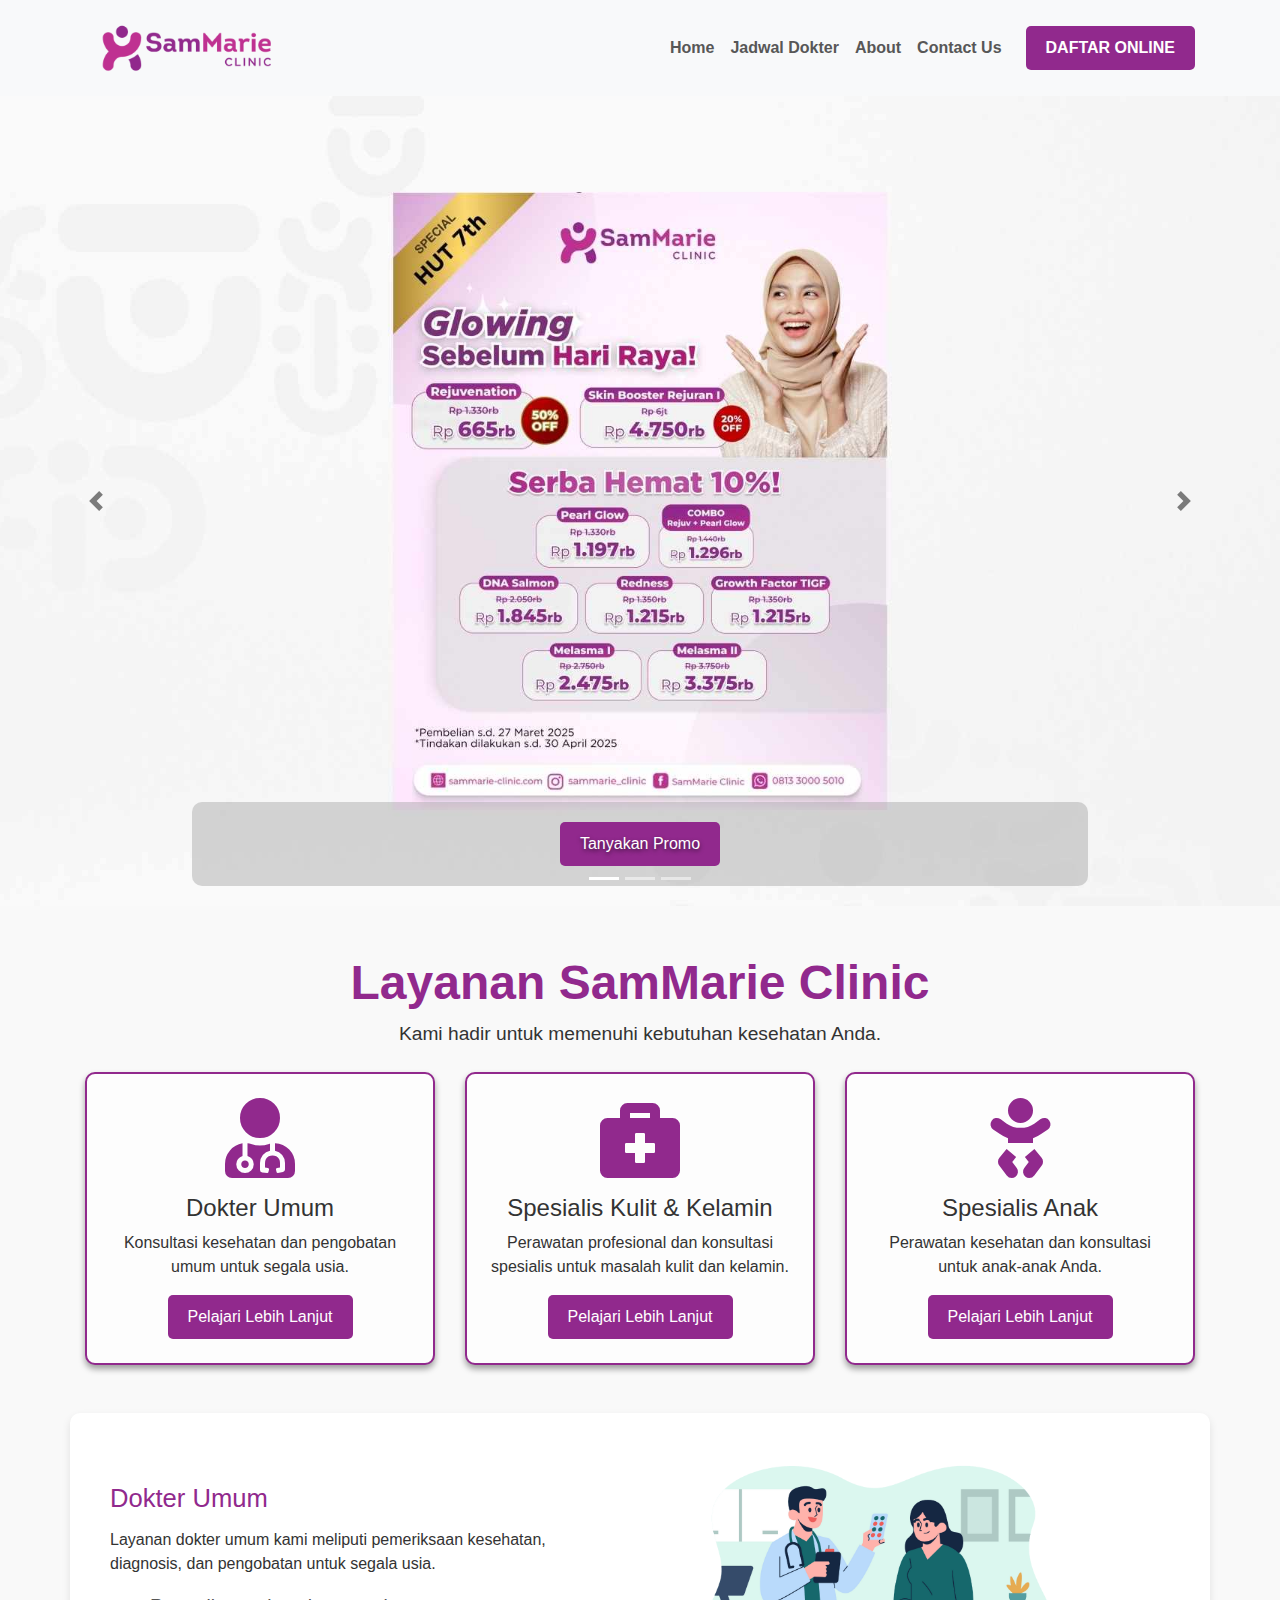
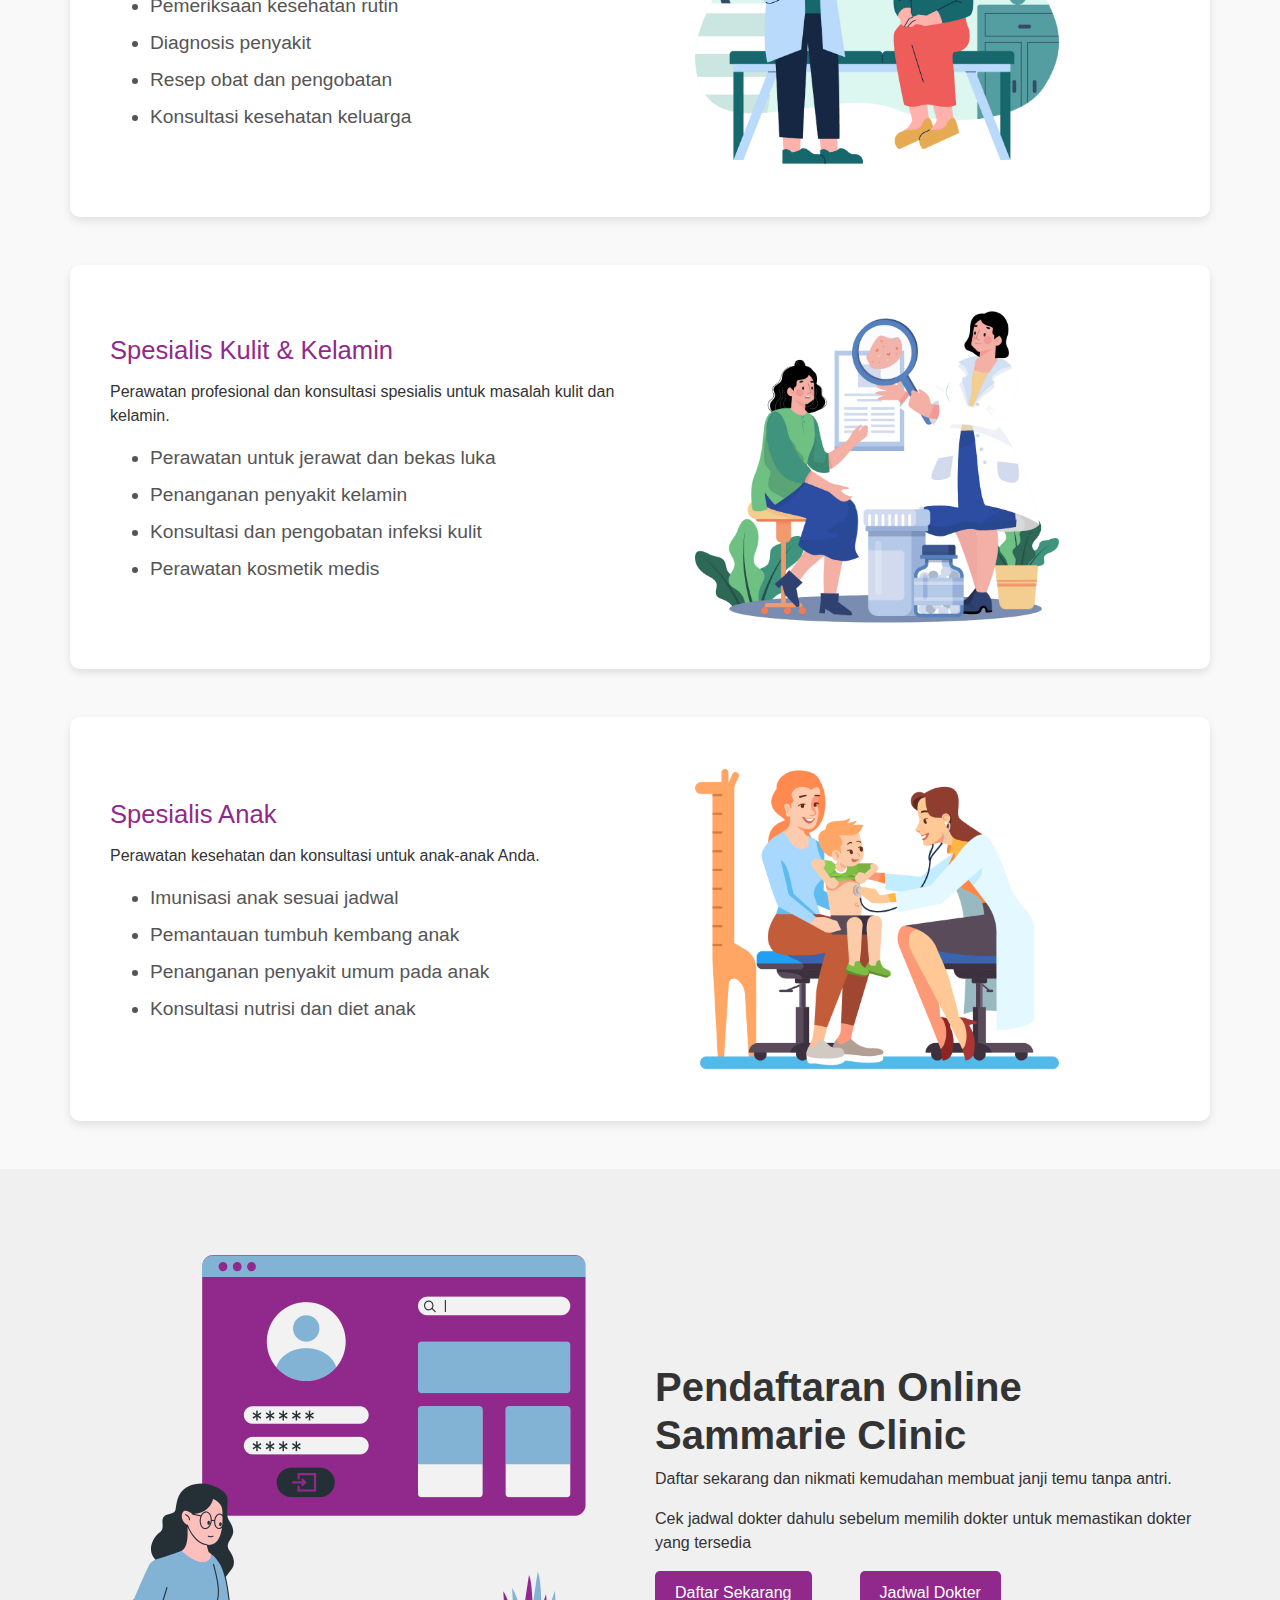
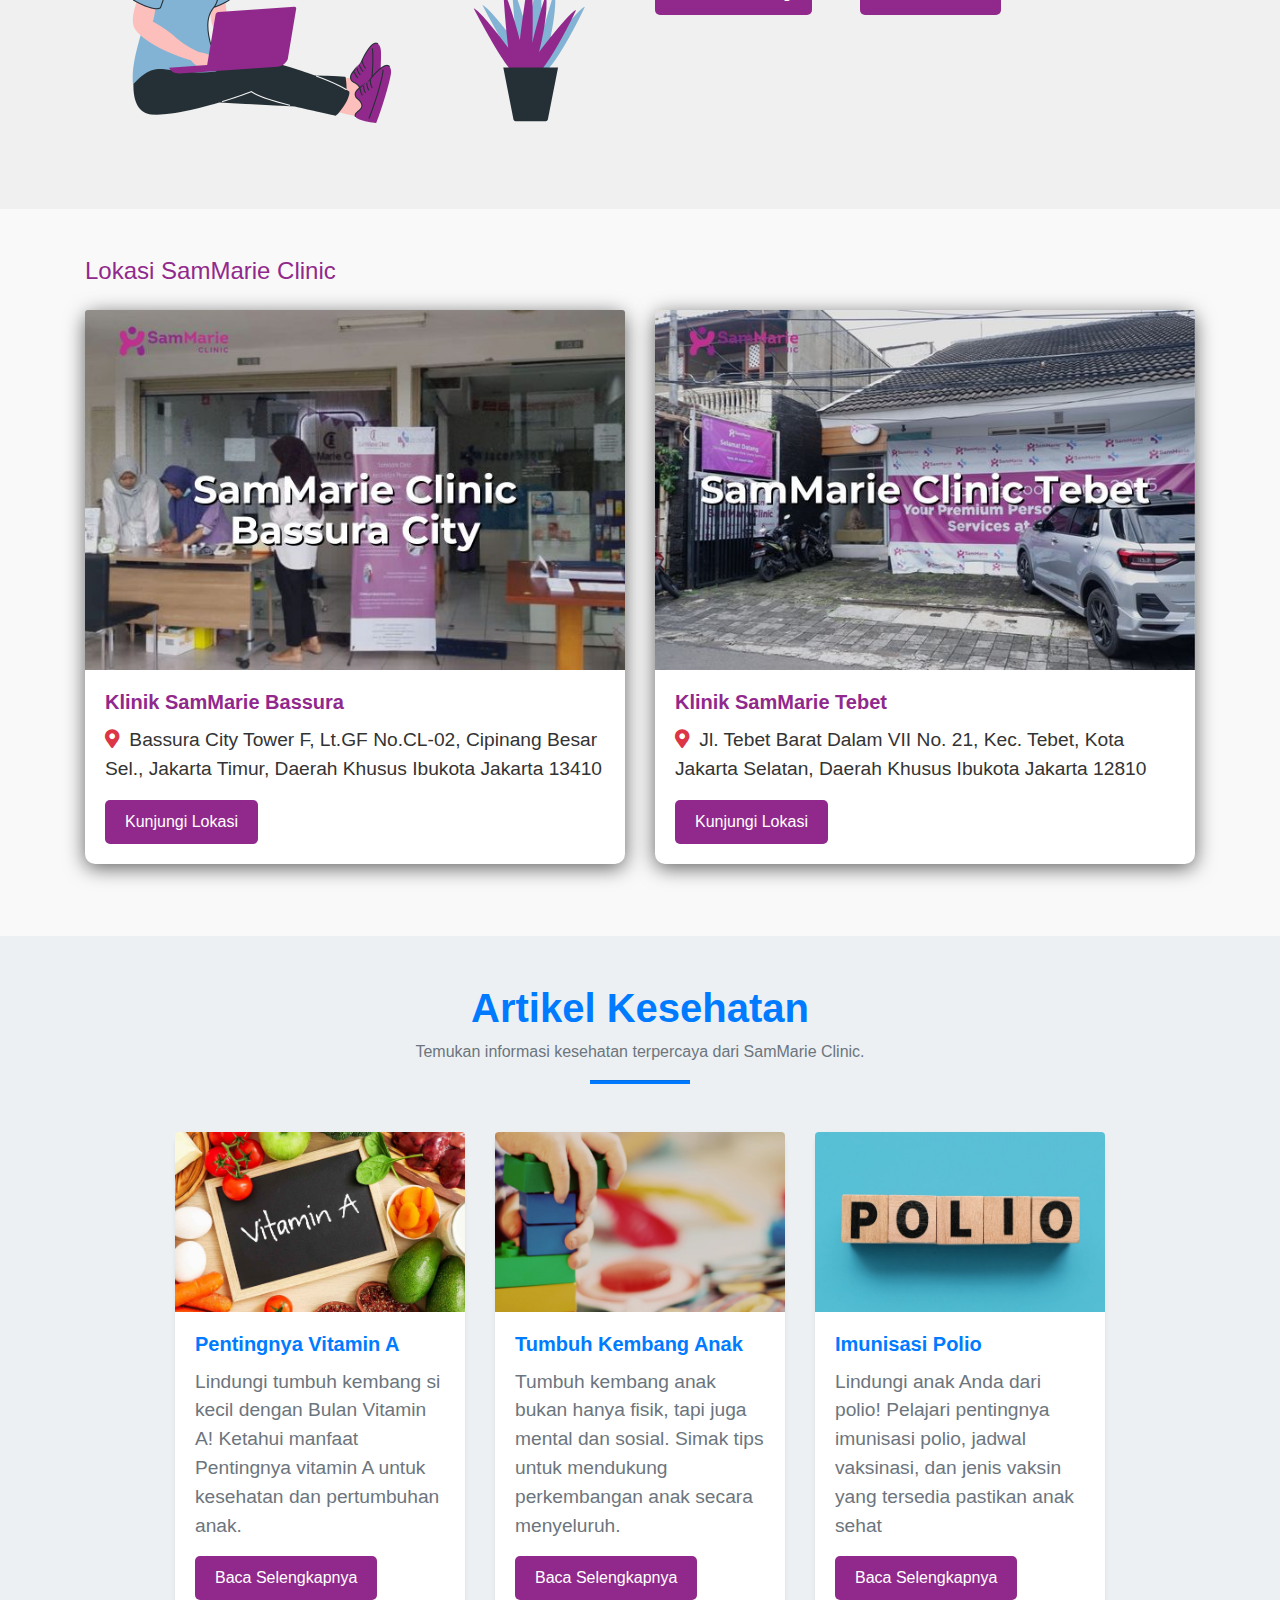
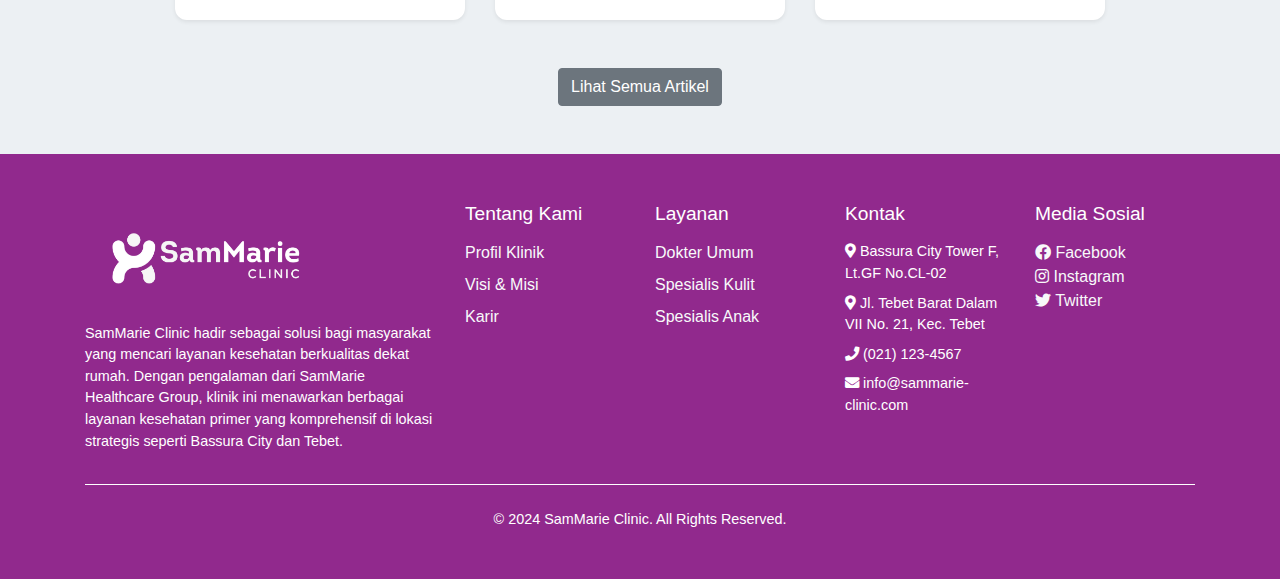
<file: index.html>
<!DOCTYPE html>
<html lang="en">
  <head>
    <meta charset="UTF-8" />
    <meta name="viewport" content="width=device-width, initial-scale=1.0" />
    <title>SamMarie Clinic</title>
    <!-- Favicon -->
    <link rel="icon" href="assets/images/favicon.png" type="image/png" />

    <style>
      html {
        scroll-behavior: smooth;
      }
    </style>

    <!-- Meta Tags untuk SEO -->
    <meta
      name="description"
      content="Klinik kesehatan di Jakarta dengan layanan kesehatan yang lengkap, dokter spesialis,
  dan perawatan profesional. Kesehatan Anda adalah prioritas kami!"
    />

    <!-- Open Graph Meta Tags -->
    <meta property="og:title" content="SamMarie Clinic" />
    <meta
      property="og:description"
      content="Klinik kesehatan di Jakarta dengan layanan kesehatan yang lengkap, dokter spesialis,
  dan perawatan profesional. Kesehatan Anda adalah prioritas kami!"
    />
    <meta property="og:image" content="assets/images/layanan-anak.JPG" />
    <meta property="og:url" content="https://sammarie-clinic.com/" />
    <meta property="og:type" content="website" />

    <!-- Favicon -->
    <link rel="icon" href="assets/images/favicon.png" type="image/x-icon" />

    <!-- Bootstrap CSS -->
    <link href="css/bootstrap.min.css" rel="stylesheet" />

    <!-- Font Awesome CDN -->
    <link
      rel="stylesheet"
      href="https://cdnjs.cloudflare.com/ajax/libs/font-awesome/5.15.4/css/all.min.css"
    />

    <!-- Custom CSS -->
    <link rel="stylesheet" href="css/style.css" />
  </head>

  <body>
    <!-- Scroll Up Button -->
    <a href="#" class="scroll-up" id="scrollUp">
      <i class="fas fa-arrow-up"></i>
    </a>

    <!-- Header Section -->
    <header class="navbar navbar-expand-lg navbar-light bg-light">
      <div class="container">
        <!-- Logo Klinik -->
        <a class="navbar-brand" href="index.html">
          <img
            src="assets/images/smc-logo.png"
            alt="SamMarie Clinic"
            class="logo"
          />
        </a>

        <!--icon untuk CTA daftar online yang muncul ketika di tampilan mobile-->
        <a
          href="#registration-section"
          class="btn-icon-registration d-lg-none"
          aria-label="Pendaftaran Online"
        >
          <i class="fas fa-calendar-check"></i>
        </a>

        <!-- Tombol untuk navigasi responsif -->
        <button
          class="navbar-toggler"
          type="button"
          data-toggle="collapse"
          data-target="#navbarNav"
          aria-controls="navbarNav"
          aria-expanded="false"
          aria-label="Toggle navigation"
        >
          <span class="navbar-toggler-icon"></span>
        </button>

        <!-- Menu Navigasi -->
        <div class="collapse navbar-collapse" id="navbarNav">
          <ul class="navbar-nav ml-auto">
            <li class="nav-item">
              <a class="nav-link menu-hover" href="index.html">Home</a>
            </li>
            <!--<li class="nav-item">
            <a class="nav-link menu-hover" href="#layanan-unggulan">Layanan Unggulan</a>
          </li> /-->
            <li class="nav-item">
              <a class="nav-link menu-hover" href="jd.html">Jadwal Dokter</a>
            </li>
            <li class="nav-item">
              <a class="nav-link menu-hover" href="about.html">About</a>
            </li>
            <li class="nav-item">
              <a class="nav-link menu-hover" href="contact.html">Contact Us</a>
            </li>
          </ul>
          <!-- Tambahkan CTA Button -->
          <a href="#registration-section" class="btn btn-primary btn-cta ml-3">
            Daftar Online
          </a>
          <!--tambahan javascript untuk tampilan berada di tengah ketika di klik daftarn onlinenya-->
          <script>
            document
              .querySelector(".btn-cta")
              .addEventListener("click", function (e) {
                e.preventDefault(); // Mencegah perilaku default link
                const targetSection = document.querySelector(
                  "#registration-section"
                );

                // Scroll ke elemen dengan posisi di tengah layar
                targetSection.scrollIntoView({
                  behavior: "smooth",
                  block: "center", // Pastikan elemen berada di tengah layar
                });
              });
          </script>
        </div>
      </div>
    </header>

    <!-- Slider Section -->
    <section class="hero">
      <div id="heroCarousel" class="carousel slide" data-ride="carousel">
        <ol class="carousel-indicators">
          <li data-target="#heroCarousel" data-slide-to="0" class="active"></li>
          <li data-target="#heroCarousel" data-slide-to="1"></li>
          <li data-target="#heroCarousel" data-slide-to="2"></li>
        </ol>
        <div class="carousel-inner">
          <!-- Slide 1 -->
          <div class="carousel-item active">
            <img
              src="assets/images/promo glowing.jpg"
              class="d-block w-100"
              alt="Slide 1"
            />
            <div class="carousel-caption d-none d-md-block">
              <!--<h2>Vaksin DBD</h2>
              <p></p>-->
              <a
                href="https://wa.me/6281330005010?text=Halo!%20Saya%20tertarik%20dengan%20informasi%20tentang%20Vaksin%20DBD%20yang%20saya%20lihat%20di%20website%20SamMarie%20Clinic.%20Boleh%20tahu%20lebih%20lanjut%0020mengenai%20promo%20Vaksin%20DBD%20yang%20sedang%20berlangsung?
              "
                target="_blank"
                class="btn btn-primary"
                >Tanyakan Promo</a
              >
            </div>
          </div>
          <!-- Slide 2 -->
          <div class="carousel-item">
            <img
              src="assets/images/promo peeling.jpg"
              class="d-block w-100"
              alt="Slide 2"
            />
            <div class="carousel-caption d-none d-md-block">
              <!--<h2>Vaksin Influenza</h2>
              <p></p>-->
              <!--matikan sementara untuk judul promo dan caption-->
              <a
                href="https://wa.me/6281330005010?text=Halo%21%20Saya%20mengetahui%20informasi%20tentang%20Vaksin%20Influenza%20dari%20Website%20SamMarie%20Clinic%20Bolehkah%20saya%20tahu%20lebih%20banyak%20tentang%20promo%20Vaksin%20Influenza%00di%20SamMarie%20Clinic%20?"
                target="_blank"
                class="btn btn-primary"
                >Tanyakan Promo</a
              >
            </div>
          </div>
          <!-- Slide 3 -->
          <div class="carousel-item">
            <img
              src="assets/images/promo vaksin hemat.jpg"
              class="d-block w-100"
              alt="Slide 3"
            />
            <div class="carousel-caption d-none d-md-block">
              <!--<h2>Infus Vitamin</h2>
              <p></p>-->
              <!--matikan sementara untuk judul promo dan caption-->
              <a
                href="https://wa.me/6281330005010?text=Halo%21%20Saya%20mengetahui%20informasi%20tentang%20Infus%20Vitamin%20dari%20Website%20SamMarie%20Clinic%20Bolehkah%20saya%20tahu%20lebih%20banyak%20tentang%20promo%20Vaksin%20Influenza%00di%20SamMarie%20Clinic%20?"
                target="_blank"
                class="btn btn-primary"
                >Tanyakan Promo</a
              >
            </div>
          </div>
        </div>
        <a
          class="carousel-control-prev"
          href="#heroCarousel"
          role="button"
          data-slide="prev"
        >
          <span class="carousel-control-prev-icon" aria-hidden="true"></span>
          <span class="sr-only">Previous</span>
        </a>
        <a
          class="carousel-control-next"
          href="#heroCarousel"
          role="button"
          data-slide="next"
        >
          <span class="carousel-control-next-icon" aria-hidden="true"></span>
          <span class="sr-only">Next</span>
        </a>
      </div>
    </section>

    <!-- Layanan Unggulan Section -->
    <section id="layanan-unggulan" class="container my-5">
      <div class="text-center">
        <h2 class="section-title">Layanan SamMarie Clinic</h2>
        <p class="mb-4">Kami hadir untuk memenuhi kebutuhan kesehatan Anda.</p>
      </div>
      <div class="row">
        <!-- Dokter Umum -->
        <section id="dokter-umum"></section>
        <div class="col-md-4">
          <div class="service-box text-center p-4">
            <i class="fas fa-user-md fa-5x text-purple"></i>
            <h4 class="mt-3">Dokter Umum</h4>
            <p>Konsultasi kesehatan dan pengobatan umum untuk segala usia.</p>
            <a href="#dokter-umum" class="btn btn-primary"
              >Pelajari Lebih Lanjut</a
            >
          </div>
        </div>
        <!-- Spesialis Kulit & Kelamin -->
        <div class="col-md-4">
          <div class="service-box text-center p-4">
            <i class="fas fa-briefcase-medical fa-5x text-purple"></i>
            <h4 class="mt-3">Spesialis Kulit &amp; Kelamin</h4>
            <p>
              Perawatan profesional dan konsultasi spesialis untuk masalah kulit
              dan kelamin.
            </p>
            <a href="#kulit-kelamin" class="btn btn-primary"
              >Pelajari Lebih Lanjut</a
            >
          </div>
        </div>
        <!-- Spesialis Anak -->
        <div class="col-md-4">
          <div class="service-box text-center p-4">
            <i class="fas fa-baby fa-5x text-purple"></i>
            <h4 class="mt-3">Spesialis Anak</h4>
            <p>Perawatan kesehatan dan konsultasi untuk anak-anak Anda.</p>
            <a href="#spesialis-anak" class="btn btn-primary"
              >Pelajari Lebih Lanjut</a
            >
          </div>
        </div>
      </div>
    </section>

    <!-- Section Layanan dengan Penjelasan & Gambar -->
    <section class="container my-5">
      <div class="text-center mb-4">
        <!--nav
    <h2>Layanan SamMarie Clinic</h2>
    <p class="mb-4">Kami hadir untuk memenuhi kebutuhan kesehatan Anda.</p>
    </-->
      </div>

      <!-- Layanan 1 -->
      <section id="dokter-umum"></section>
      <div class="row align-items-center my-5 service-container">
        <div class="col-md-6 service-content">
          <h3 class="service-title">Dokter Umum</h3>
          <p>
            Layanan dokter umum kami meliputi pemeriksaan kesehatan, diagnosis,
            dan pengobatan untuk segala usia.
          </p>
          <ul class="service-points">
            <li>
              <a href="#pemeriksaan" class="service-link"
                >Pemeriksaan kesehatan rutin</a
              >
            </li>
            <li>Diagnosis penyakit</li>
            <li>Resep obat dan pengobatan</li>
            <li>Konsultasi kesehatan keluarga</li>
          </ul>
        </div>
        <div class="col-md-6 service-image">
          <img
            src="assets/images/dokter-umum.png"
            alt="Dokter Umum"
            class="img-fluid"
          />
        </div>
      </div>

      <!-- Layanan 2 -->
      <section id="kulit-kelamin"></section>
      <div class="row align-items-center my-5 service-container">
        <div class="col-md-6 service-content">
          <h3 class="service-title">Spesialis Kulit &amp; Kelamin</h3>
          <p>
            Perawatan profesional dan konsultasi spesialis untuk masalah kulit
            dan kelamin.
          </p>
          <ul class="service-points">
            <li>
              <a href="#perawatan-kulit" class="service-link"
                >Perawatan untuk jerawat dan bekas luka</a
              >
            </li>
            <li>
              <a href="#penyakit-kelamin" class="service-link"
                >Penanganan penyakit kelamin</a
              >
            </li>
            <li>
              <a href="#infeksi-kulit" class="service-link"
                >Konsultasi dan pengobatan infeksi kulit</a
              >
            </li>
            <li>
              <a href="#kosmetik" class="service-link"
                >Perawatan kosmetik medis</a
              >
            </li>
          </ul>
        </div>
        <div class="col-md-6 service-image">
          <img
            src="assets/images/dokter-kulit-dan-kelamin.png"
            alt="Kulit & Kelamin"
            class="img-fluid"
          />
        </div>
      </div>

      <!-- Layanan 3 -->
      <section id="spesialis-anak"></section>
      <div class="row align-items-center my-5 service-container">
        <div class="col-md-6 service-content">
          <h3 class="service-title">Spesialis Anak</h3>
          <p>Perawatan kesehatan dan konsultasi untuk anak-anak Anda.</p>
          <ul class="service-points">
            <li>
              <a href="#imunisasi" class="service-link"
                >Imunisasi anak sesuai jadwal</a
              >
            </li>
            <li>
              <a href="#pertumbuhan" class="service-link"
                >Pemantauan tumbuh kembang anak</a
              >
            </li>
            <li>
              <a href="#penyakit-anak" class="service-link"
                >Penanganan penyakit umum pada anak</a
              >
            </li>
            <li>
              <a href="#nutrisi" class="service-link"
                >Konsultasi nutrisi dan diet anak</a
              >
            </li>
          </ul>
        </div>
        <div class="col-md-6 service-image">
          <img
            src="assets/images/dokter-anak.png"
            alt="Spesialis Anak"
            class="img-fluid"
          />
        </div>
      </div>
    </section>

    <!-- daftar online -->
    <section id="registration-section" class="registration-section">
      <div class="container">
        <div class="row align-items-center">
          <div class="col-md-6">
            <img
              src="assets/images/daftar-online.png"
              alt="Pendaftaran Online"
              class="img-fluid"
            />
          </div>
          <div class="col-md-6">
            <h2>Pendaftaran Online Sammarie Clinic</h2>
            <p>
              Daftar sekarang dan nikmati kemudahan membuat janji temu tanpa
              antri.
            </p>
            <p>
              Cek jadwal dokter dahulu sebelum memilih dokter untuk memastikan
              dokter yang tersedia
            </p>
            <div class="button-container">
              <!--<button
                class="btn btn-primary"
                data-bs-toggle="modal"
                data-bs-target="#registrationModal"
              >
                Daftar Sekarang
              </button>-->
              <!--matikan sementara fitur pop up daftar online di ganti direct ke alodok-->
              <a
                href="https://www.alodokter.com/cari-rumah-sakit/sammarie-clinic-bassura-city"
                class="btn btn-primary btn-sm"
                target="_blank"
                rel="noopener noreferrer"
                >Daftar Sekarang</a
              >
              <a href="jd.html" class="btn btn-primary btn-sm">Jadwal Dokter</a>
            </div>
            <style>
              .button-container {
                display: flex;
                gap: 3rem;
              }
            </style>
          </div>
        </div>
      </div>
    </section>

    <div
      class="modal fade"
      id="registrationModal"
      tabindex="-1"
      aria-labelledby="registrationModalLabel"
      aria-hidden="true"
    >
      <div class="modal-dialog">
        <div class="modal-content">
          <div class="modal-header">
            <h5 class="modal-title" id="registrationModalLabel">
              Form Daftar Online
            </h5>
            <button
              type="button"
              class="btn-close"
              data-bs-dismiss="modal"
              aria-label="Close"
            ></button>
          </div>
          <div class="modal-body">
            <form id="bookingForm">
              <label for="branch">Cabang Klinik:</label>
              <p class="faded-italic">
                SamMarie Clinic Tebet akan segera tersedia!
              </p>
              <select id="branch" name="branch" required>
                <option value="">-- Pilih Cabang Klinik --</option>
                <!--<option value="tebet">SamMarie Clinic Tebet</option>-->
                <option value="bassura">SamMarie Clinic Bassura</option>
              </select>

              <label for="name">Nama Lengkap:</label>
              <input
                type="text"
                id="name"
                name="name"
                placeholder="Masukkan nama Anda"
                required
              />

              <label for="birthdate">Tanggal Lahir:</label>
              <input type="date" id="birthdate" name="birthdate" required />

              <label for="gender">Jenis Kelamin:</label>
              <select id="gender" name="gender" required>
                <option value="">-- Pilih Jenis Kelamin --</option>
                <option value="Laki-laki">Laki-laki</option>
                <option value="Perempuan">Perempuan</option>
              </select>

              <label for="phone">Nomor WhatsApp:</label>
              <input
                type="tel"
                id="phone"
                name="phone"
                placeholder="Masukkan nomor WhatsApp Anda"
                required
              />

              <label for="clinic">Poliklinik:</label>
              <select id="clinic" name="clinic" required>
                <option value="">-- Pilih Poliklinik --</option>
                <option value="umum">Umum</option>
                <option value="kulit_kelamin">Kulit dan Kelamin</option>
                <option value="anak">Anak</option>
              </select>

              <label for="doctor">Dokter:</label>
              <select id="doctor" name="doctor" required>
                <option value="">-- Pilih Dokter --</option>
              </select>
              <p class="note" id="scheduleNote"></p>

              <label for="appointmentDate">Tanggal Perjanjian:</label>
              <input
                type="date"
                id="appointmentDate"
                name="appointmentDate"
                required
              />

              <label for="insurance">Menggunakan Asuransi?</label>
              <select id="insurance" name="insurance" required>
                <option value="Tidak">Tidak</option>
                <option value="Iya">Iya</option>
              </select>

              <label for="complaint">Keluhan yang Dirasakan:</label>
              <textarea
                id="complaint"
                name="complaint"
                rows="3"
                placeholder="Tuliskan keluhan Anda"
                required
              ></textarea>

              <label for="allergy">Apakah Anda Memiliki Alergi Obat?</label>
              <select id="allergy" name="allergy" required>
                <option value="Tidak">Tidak</option>
                <option value="Iya">Iya</option>
              </select>

              <div id="allergyDetailsContainer" style="display: none">
                <label for="allergyDetails">Jenis Alergi Obat:</label>
                <input
                  type="text"
                  id="allergyDetails"
                  name="allergyDetails"
                  placeholder="Tuliskan jenis alergi obat Anda"
                />
              </div>

              <button type="submit" class="submit">Kirim</button>
            </form>
            <p class="success-message" id="successMessage">
              Form berhasil dikirim!
            </p>
          </div>
        </div>
      </div>
    </div>

    <!--javascript untuk pop up daftar online-->
    <script>
      const doctors = {
        umum: [
          {
            name: "dr. Yudi Reza Phallaphi",
            schedule: "Senin & Selasa, 13.00 - 20.00",
          },
          {
            name: "dr. Karimah Nasar",
            schedule: "Rabu & Kamis, 13.00 - 20.00",
          },
          {
            name: "dr. Diyah Ayu Rosalinda",
            schedule: "Jumat & Sabtu, 13.00 - 20.00",
          },
        ],
        kulit_kelamin: [
          {
            name: "dr. Euis Mutmainah, Sp.DVE, FINSDV, FAADV",
            schedule:
              "Senin, Rabu, Kamis, & Sabtu, 16.30 - 18.00 (OL) | Selasa & Jumat, 16.00 - 17.00 ",
          },
          {
            name: "dr. Indria Intan, Sp.DVE",
            schedule: "Kamis, 13.00 - 15.00 | Sabtu, 11.00 - 13.00",
          },
        ],
        anak: [
          {
            name: "dr. Gendis Ayu Ardias, Sp.A",
            schedule:
              "Senin, 16.00 - 19.00 | Rabu, 14.00 - 19.00 | Sabtu, 13.00 - 15.00",
          },
          {
            name: "dr. Shofa Nisrina Luthfiyani, Sp.A",
            schedule: "Selasa, 13.00 - 15.00 | Kamis, 16.00 - 19.00",
          },
        ],
      };

      const branchWhatsAppNumbers = {
        tebet: "", // Ganti dengan nomor WhatsApp cabang Tebet
        bassura: "6281330005010", // Ganti dengan nomor WhatsApp cabang Bassura
      };

      const clinicSelect = document.getElementById("clinic");
      const doctorSelect = document.getElementById("doctor");
      const scheduleNote = document.getElementById("scheduleNote");
      const allergySelect = document.getElementById("allergy");
      const allergyDetailsContainer = document.getElementById(
        "allergyDetailsContainer"
      );
      const allergyDetailsInput = document.getElementById("allergyDetails");

      clinicSelect.addEventListener("change", () => {
        const clinic = clinicSelect.value;
        doctorSelect.innerHTML = '<option value="">-- Pilih Dokter --</option>';
        scheduleNote.textContent = "";

        if (clinic && doctors[clinic]) {
          doctors[clinic].forEach((doctor) => {
            const option = document.createElement("option");
            option.value = doctor.name;
            option.textContent = doctor.name;
            doctorSelect.appendChild(option);
          });
        }
      });

      doctorSelect.addEventListener("change", () => {
        const clinic = clinicSelect.value;
        const doctor = doctorSelect.value;
        const selectedDoctor = doctors[clinic]?.find((d) => d.name === doctor);
        scheduleNote.textContent = selectedDoctor
          ? `Jadwal: ${selectedDoctor.schedule}`
          : "";
      });

      allergySelect.addEventListener("change", () => {
        if (allergySelect.value === "Iya") {
          allergyDetailsContainer.style.display = "block";
          allergyDetailsInput.required = true;
        } else {
          allergyDetailsContainer.style.display = "none";
          allergyDetailsInput.required = false;
          allergyDetailsInput.value = "";
        }
      });

      document
        .getElementById("bookingForm")
        .addEventListener("submit", function (event) {
          event.preventDefault();

          const branch = document.getElementById("branch").value;
          const name = document.getElementById("name").value;
          const birthdate = document.getElementById("birthdate").value;
          const gender = document.getElementById("gender").value;
          const phone = document.getElementById("phone").value;
          const clinic = clinicSelect.value;
          const doctor = doctorSelect.value;
          const appointmentDate =
            document.getElementById("appointmentDate").value;
          const insurance = document.getElementById("insurance").value;
          const complaint = document.getElementById("complaint").value;
          const allergy = allergySelect.value;
          const allergyDetails =
            allergy === "Iya"
              ? document.getElementById("allergyDetails").value
              : "Tidak ada";

          if (!branch) {
            alert("Silakan pilih cabang klinik!");
            return;
          }

          const whatsappNumber = branchWhatsAppNumbers[branch];
          const message = `
Halo, saya ingin mendaftar di ${
            branch === "tebet"
              ? "SamMarie Clinic Tebet"
              : "SamMarie Clinic Bassura"
          }.
Nama: ${name}
Tanggal Lahir: ${birthdate}
Jenis Kelamin: ${gender}
Nomor WhatsApp: ${phone}
Poliklinik: ${
            clinic === "umum"
              ? "Umum"
              : clinic === "kulit_kelamin"
              ? "Kulit dan Kelamin"
              : "Anak"
          }
Dokter: ${doctor}
Tanggal Perjanjian: ${appointmentDate}
Menggunakan Asuransi: ${insurance === "Iya" ? "Ya" : "Tidak"}
Keluhan: ${complaint}
Alergi Obat: ${allergy} ${allergy === "Iya" ? `(${allergyDetails})` : ""}
      `.trim();

          const whatsappURL = `https://wa.me/${whatsappNumber}?text=${encodeURIComponent(
            message
          )}`;
          window.open(whatsappURL, "_blank");
        });

      document
        .getElementById("bookingForm")
        .addEventListener("submit", function (event) {
          event.preventDefault(); // Mencegah reload halaman

          // Tampilkan pesan sukses
          const successMessage = document.getElementById("successMessage");
          successMessage.style.display = "block";

          // Sembunyikan modal setelah beberapa detik
          setTimeout(() => {
            const modal = bootstrap.Modal.getInstance(
              document.getElementById("registrationModal")
            );
            modal.hide();

            // Reset form setelah modal ditutup
            document.getElementById("bookingForm").reset();
            successMessage.style.display = "none";
          }, 2000);
        });
    </script>

    <!-- Lokasi Klinik Section -->
    <section class="container my-5">
      <div class="card-title text-start mb-4">
        <h4>Lokasi SamMarie Clinic</h4>
      </div>
      <div class="row">
        <!-- Klinik Basura -->
        <div class="col-md-6 mb-4">
          <div class="card">
            <img
              src="assets/images/smcbassuracity.jpg"
              class="card-img-top"
              alt="Klinik Bassura"
            />
            <div class="card-body">
              <h5 class="card-title">Klinik SamMarie Bassura</h5>
              <p class="card-text">
                <i class="fas fa-map-marker-alt text-danger"></i>
                Bassura City Tower F, Lt.GF No.CL-02, Cipinang Besar Sel.,
                Jakarta Timur, Daerah Khusus Ibukota Jakarta 13410
              </p>
              <a
                href="https://maps.app.goo.gl/bPj6Qka8d12LSPh46"
                class="btn btn-primary"
                target="_blank"
                rel="noopener noreferrer"
                >Kunjungi Lokasi</a
              >
            </div>
          </div>
        </div>
        <!-- Klinik Tebet -->
        <div class="col-md-6 mb-4">
          <div class="card">
            <!-- ganti ini>> <div class="card shadow-sm"></div> kalau ingin mematikan shadow /-->
            <img
              src="assets/images/smctebet.jpg"
              class="card-img-top"
              alt="Klinik Tebet"
            />
            <div class="card-body">
              <h5 class="card-title">Klinik SamMarie Tebet</h5>
              <p class="card-text">
                <i class="fas fa-map-marker-alt text-danger"></i>
                Jl. Tebet Barat Dalam VII No. 21, Kec. Tebet, Kota Jakarta
                Selatan, Daerah Khusus Ibukota Jakarta 12810
              </p>
              <a
                href="https://maps.app.goo.gl/genSdA9AkDiXegux7"
                class="btn btn-primary"
                target="_blank"
                rel="noopener noreferrer"
                >Kunjungi Lokasi</a
              >
            </div>
          </div>
        </div>
      </div>
    </section>

    <!-- Highlight Artikel Section -->
    <section class="artikel-highlight py-5 bg-light-gray">
      <!-- Judul Section -->
      <div class="container text-center mb-5">
        <h2 class="text-primary">Artikel Kesehatan</h2>
        <p class="text-secondary">
          Temukan informasi kesehatan terpercaya dari SamMarie Clinic.
        </p>
        <hr class="divider mx-auto" />
      </div>

      <!-- Artikel Cards -->
      <div class="container-fluid">
        <div class="row justify-content-center">
          <!-- Artikel 1 -->
          <div class="col-lg-3 col-md-6 mb-4">
            <div class="card border-0 shadow-sm h-100">
              <img
                src="assets/images/vitamin a.jpg"
                class="card-img-top rounded-top"
                alt="Artikel 1"
              />
              <div class="card-body text-start">
                <h5 class="card-title text-primary">Pentingnya Vitamin A</h5>
                <p class="card-text text-secondary">
                  Lindungi tumbuh kembang si kecil dengan Bulan Vitamin A!
                  Ketahui manfaat Pentingnya vitamin A untuk kesehatan dan
                  pertumbuhan anak.
                </p>
                <a
                  href="https://sammarie.com/pentingnya-vitamin-a/"
                  class="btn btn-primary btn-sm"
                  target="_blank"
                  rel="noopener noreferrer"
                  >Baca Selengkapnya</a
                >
              </div>
            </div>
          </div>

          <!-- Artikel 2 -->
          <div class="col-lg-3 col-md-6 mb-4">
            <div class="card border-0 shadow-sm h-100">
              <img
                src="assets/images/tumbuh kembang anak.jpg"
                class="card-img-top rounded-top"
                alt="Artikel 2"
              />
              <div class="card-body text-start">
                <h5 class="card-title text-primary">Tumbuh Kembang Anak</h5>
                <p class="card-text text-secondary">
                  Tumbuh kembang anak bukan hanya fisik, tapi juga mental dan
                  sosial. Simak tips untuk mendukung perkembangan anak secara
                  menyeluruh.
                </p>
                <a
                  href="https://sammarie.com/tumbuh-kembang-anak/"
                  class="btn btn-primary btn-sm"
                  target="_blank"
                  rel="noopener noreferrer"
                  >Baca Selengkapnya</a
                >
              </div>
            </div>
          </div>

          <!-- Artikel 3 -->
          <div class="col-lg-3 col-md-6 mb-4">
            <div class="card border-0 shadow-sm h-100">
              <img
                src="assets/images/imunisasi polio.jpg"
                class="card-img-top rounded-top"
                alt="Artikel 3"
              />
              <div class="card-body text-start">
                <h5 class="card-title text-primary">Imunisasi Polio</h5>
                <p class="card-text text-secondary">
                  Lindungi anak Anda dari polio! Pelajari pentingnya imunisasi
                  polio, jadwal vaksinasi, dan jenis vaksin yang tersedia
                  pastikan anak sehat
                </p>
                <a
                  href="https://sammarie.com/imunisasi-polio/"
                  class="btn btn-primary btn-sm"
                  target="_blank"
                  rel="noopener noreferrer"
                  >Baca Selengkapnya</a
                >
              </div>
            </div>
          </div>
        </div>
      </div>

      <!-- Tombol Lihat Semua Artikel -->
      <div class="container text-center mt-4">
        <a
          href="https://sammarie.com/artikel-kesehatan/"
          class="btn btn-secondary"
          target="_blank"
          rel="noopener noreferrer"
          >Lihat Semua Artikel</a
        >
      </div>
    </section>

    <!-- footer sitemap -->
    <footer class="footer text-white py-5">
      <div class="container">
        <div class="row">
          <!-- Logo dan Artikel -->
          <div class="col-md-4">
            <img
              src="assets/images/logo-sitemap.png"
              alt="Logo SamMarie Clinic"
              class="img-fluid mb-3"
            />
            <p>
              SamMarie Clinic hadir sebagai solusi bagi masyarakat yang mencari
              layanan kesehatan berkualitas dekat rumah. Dengan pengalaman dari
              SamMarie Healthcare Group, klinik ini menawarkan berbagai layanan
              kesehatan primer yang komprehensif di lokasi strategis seperti
              Bassura City dan Tebet.
            </p>
          </div>
          <!-- Tentang Kami -->
          <div class="col-md-2">
            <h5>Tentang Kami</h5>
            <ul class="list-unstyled">
              <li><a href="#" class="text-light">Profil Klinik</a></li>
              <li><a href="#" class="text-light">Visi & Misi</a></li>
              <li><a href="karir.html" class="text-light">Karir</a></li>
            </ul>
          </div>
          <!-- Layanan -->
          <div class="col-md-2">
            <h5>Layanan</h5>
            <ul class="list-unstyled">
              <li><a href="#" class="text-light">Dokter Umum</a></li>
              <li><a href="#" class="text-light">Spesialis Kulit</a></li>
              <li><a href="#" class="text-light">Spesialis Anak</a></li>
            </ul>
          </div>
          <!-- Kontak -->
          <div class="col-md-2">
            <h5>Kontak</h5>
            <p>
              <i class="fas fa-map-marker-alt"></i> Bassura City Tower F, Lt.GF
              No.CL-02
            </p>
            <p>
              <i class="fas fa-map-marker-alt"></i> Jl. Tebet Barat Dalam VII
              No. 21, Kec. Tebet
            </p>
            <p><i class="fas fa-phone"></i> (021) 123-4567</p>
            <p><i class="fas fa-envelope"></i> info@sammarie-clinic.com</p>
          </div>
          <!-- Media Sosial -->
          <div class="col-md-2">
            <h5>Media Sosial</h5>
            <a href="#" class="text-light d-block"
              ><i class="fab fa-facebook"></i> Facebook</a
            >
            <a href="#" class="text-light d-block"
              ><i class="fab fa-instagram"></i> Instagram</a
            >
            <a href="#" class="text-light d-block"
              ><i class="fab fa-twitter"></i> Twitter</a
            >
          </div>
        </div>
        <hr class="bg-light my-4" />
        <p class="text-center mb-0">
          &copy; 2024 SamMarie Clinic. All Rights Reserved.
        </p>
      </div>
    </footer>

    <!-- Footer Section 
    <footer class="bg-dark text-white py-3 text-center">
      <p>&copy; 2024 SamMarie Clinic | All Rights Reserved</p>
    </footer>
    -->

    <!-- Scripts -->
    <script src="js/jquery-3.4.1.slim.min.js"></script>
    <script src="js/bootstrap.min.js"></script>
    <script src="js/scripts.js"></script>
    <script src="https://cdn.jsdelivr.net/npm/bootstrap@5.2.3/dist/js/bootstrap.bundle.min.js"></script>
  </body>
</html>
</file>
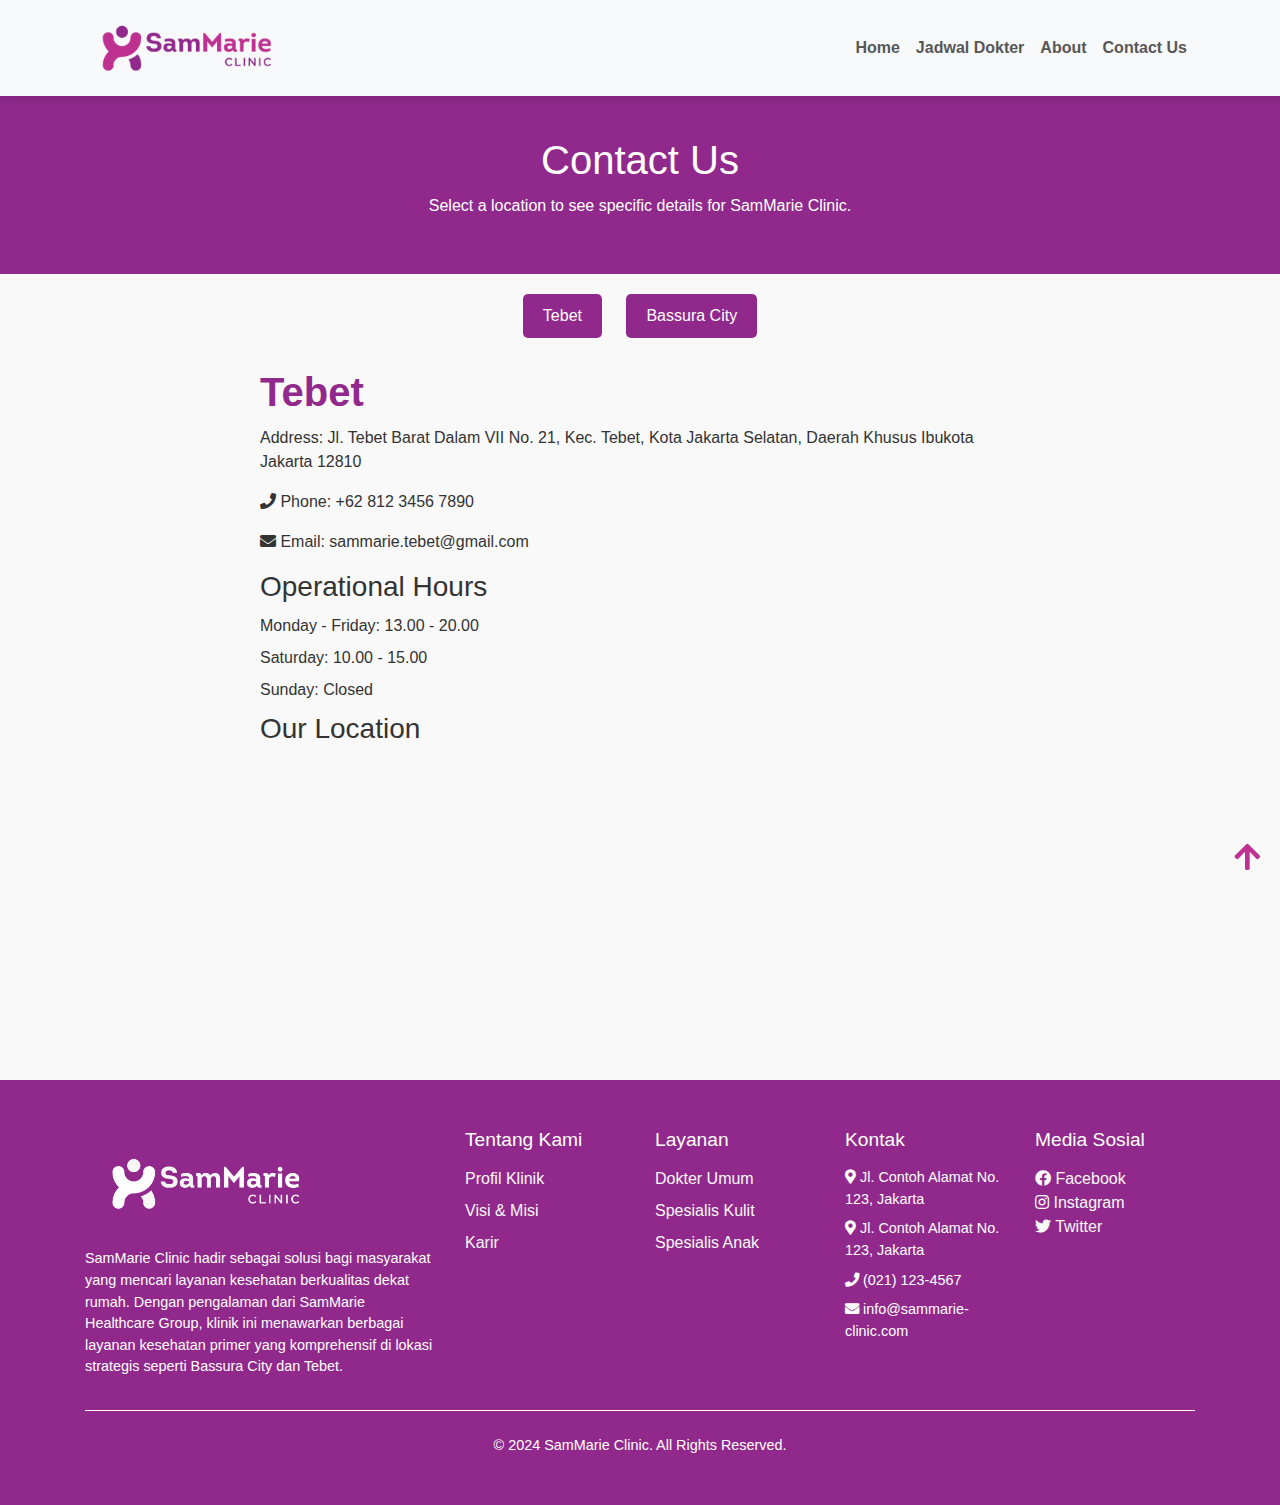
<file: contact.html>
<!DOCTYPE html>
<html lang="en">
  <head>
    <meta charset="UTF-8" />
    <meta name="viewport" content="width=device-width, initial-scale=1.0" />
    <title>SamMarie Clinic</title>

    <!-- Favicon -->
    <link rel="icon" href="assets/images/favicon.png" type="image/png" />

    <style>
      html {
        scroll-behavior: smooth;
      }
    </style>

    <!-- Meta Tags untuk SEO -->
    <meta
      name="description"
      content="Klinik kesehatan di Jakarta dengan layanan kesehatan yang lengkap, dokter spesialis, dan perawatan profesional. Kesehatan Anda adalah prioritas kami!"
    />

    <!-- Open Graph Meta Tags -->
    <meta property="og:title" content="SamMarie Clinic" />
    <meta
      property="og:description"
      content="Klinik kesehatan di Jakarta dengan layanan kesehatan yang lengkap, dokter spesialis, dan perawatan profesional. Kesehatan Anda adalah prioritas kami!"
    />
    <meta property="og:image" content="assets/images/layanan-anak.JPG" />
    <meta property="og:url" content="https://sammarie-clinic.com/" />
    <meta property="og:type" content="website" />

    <!-- Bootstrap CSS -->
    <link href="css/bootstrap.min.css" rel="stylesheet" />

    <!-- Font Awesome CDN -->
    <link
      rel="stylesheet"
      href="https://cdnjs.cloudflare.com/ajax/libs/font-awesome/5.15.4/css/all.min.css"
    />

    <!-- Custom CSS -->
    <link rel="stylesheet" href="css/style.css" />
  </head>

  <body>
    <!-- Scroll Up Button -->
    <a href="#" class="scroll-up" id="scrollUp">
      <i class="fas fa-arrow-up"></i>
    </a>

    <!-- Header Section -->
    <header class="navbar navbar-expand-lg navbar-light bg-light">
      <div class="container">
        <!-- Logo Klinik -->
        <a class="navbar-brand" href="index.html">
          <img
            src="assets/images/smc-logo.png"
            alt="SamMarie Clinic"
            class="logo"
          />
        </a>

        <!--icon untuk CTA daftar online yang muncul ketika di tampilan mobile-->
        <a
          href="#registration-section"
          class="btn-icon-registration d-lg-none"
          aria-label="Pendaftaran Online"
        >
          <i class="fas fa-calendar-check"></i>
        </a>

        <!-- Tombol untuk navigasi responsif -->
        <button
          class="navbar-toggler"
          type="button"
          data-toggle="collapse"
          data-target="#navbarNav"
          aria-controls="navbarNav"
          aria-expanded="false"
          aria-label="Toggle navigation"
        >
          <span class="navbar-toggler-icon"></span>
        </button>

        <!-- Menu Navigasi -->
        <div class="collapse navbar-collapse" id="navbarNav">
          <ul class="navbar-nav ml-auto">
            <li class="nav-item">
              <a class="nav-link menu-hover" href="index.html">Home</a>
            </li>
            <li class="nav-item">
              <a class="nav-link menu-hover" href="jd.html">Jadwal Dokter</a>
            </li>
            <li class="nav-item">
              <a class="nav-link menu-hover" href="about.html">About</a>
            </li>
            <li class="nav-item">
              <a class="nav-link menu-hover" href="contact.html">Contact Us</a>
            </li>
          </ul>
        </div>
      </div>
    </header>

    <header class="header">
      <h1>Contact Us</h1>
      <p>Select a location to see specific details for SamMarie Clinic.</p>
    </header>

    <section class="contact-container">
      <!-- Pilihan Lokasi -->
      <div class="location-selector">
        <button class="location-btn" onclick="showLocation('tebet')">
          Tebet
        </button>
        <button class="location-btn" onclick="showLocation('bassura')">
          Bassura City
        </button>
      </div>

      <!-- Informasi Lokasi -->
      <div id="location-details" class="location-details">
        <h2 id="location-name">Tebet</h2>
        <p id="location-address">
          Address: Jl. Tebet Barat Dalam VII No. 21, Kec. Tebet, Kota Jakarta
          Selatan, Daerah Khusus Ibukota Jakarta 12810
        </p>
        <p id="location-phone">
          <i class="fas fa-phone"></i> Phone: +62 812 3456 7890
        </p>
        <p id="location-email">
          <i class="fas fa-envelope"></i> Email: sammarie.tebet@gmail.com
        </p>

        <h3>Operational Hours</h3>
        <ul id="operational-hours">
          <li>Monday - Friday: 13.00 - 20.00</li>
          <li>Saturday: 10.00 - 15.00</li>
          <li>Sunday: Closed</li>
        </ul>

        <h3>Our Location</h3>
        <iframe
          id="location-map"
          src="https://www.google.com/maps/embed?pb=!1m18!1m12!1m3!1d3165.783019803656!2d-122.0842497!3d37.4220656!2m3!1f0!2f0!3f0!3m2!1i1024!2i768!4f13.1!3m3!1m2!1s0x808fb6a2c45a0c3b%3A0x9f59db63ebd3aa!2sGoogleplex!5e0!3m2!1sen!2sus!4v1633002797128!5m2!1sen!2sus"
          width="100%"
          height="300"
          style="border: 0"
          allowfullscreen=""
          loading="lazy"
        ></iframe>
      </div>
    </section>

    <script>
      // Data lokasi untuk Tebet dan Bassura
      const locations = {
        tebet: {
          name: "Tebet",
          address:
            "Jl. Tebet Barat Dalam VIII No.21, Tebet Barat, Kecamatan Tebet, Kota Jakarta Selatan, DKI Jakarta 12810",
          phone: "021 3882 5278",
          email: "sammarie.tebet@gmail.com",
          hours: [
            "Monday - Friday: 13.00 - 20.00",
            "Saturday: 10.00 - 15.00",
            "Sunday: Closed",
          ],
          map: "https://www.google.com/maps/embed?pb=!1m18!1m12!1m3!1d3966.1815622829204!2d106.84397221096079!3d-6.239785561076431!2m3!1f0!2f0!3f0!3m2!1i1024!2i768!4f13.1!3m3!1m2!1s0x2e69f30052344781%3A0x4cf58d81651254a4!2sSamMarie%20Clinic%20%40%20Tebet!5e0!3m2!1sid!2sid!4v1738307114406!5m2!1sid!2sid", // Ganti dengan link peta Tebet
        },
        bassura: {
          name: "Bassura City",
          address:
            "Bassura City Tower F, RT.10/RW.2, Cipinang Besar Sel., Kecamatan Jatinegara, Kota Jakarta Timur, DKI Jakarta 13410",
          phone: "0813-3000-5010",
          email: "sammarie.basura@gmail.com",
          hours: [
            "Monday - Friday: 13.00 - 20.00",
            "Saturday - Sunday: 10.00 - 15.00",
            "Sunday: Closed",
          ],
          map: "https://www.google.com/maps/embed?pb=!1m18!1m12!1m3!1d3966.3039231030107!2d106.87784141096071!3d-6.22359786092798!2m3!1f0!2f0!3f0!3m2!1i1024!2i768!4f13.1!3m3!1m2!1s0x2e69f3d2f6a451ef%3A0x6bc566064287091e!2sSamMarie%20Clinic%20Bassura!5e0!3m2!1sid!2sid!4v1734338302847!5m2!1sid!2sid", // Ganti dengan link peta Bassura
        },
      };

      // Fungsi untuk menampilkan detail lokasi
      function showLocation(locationKey) {
        const location = locations[locationKey];

        // Update konten
        document.getElementById("location-name").textContent = location.name;
        document.getElementById(
          "location-address"
        ).textContent = `Address: ${location.address}`;
        document.getElementById(
          "location-phone"
        ).innerHTML = `<i class="fas fa-phone"></i> Phone: ${location.phone}`;
        document.getElementById(
          "location-email"
        ).innerHTML = `<i class="fas fa-envelope"></i> Email: ${location.email}`;

        const hoursList = document.getElementById("operational-hours");
        hoursList.innerHTML = "";
        location.hours.forEach((hour) => {
          const li = document.createElement("li");
          li.textContent = hour;
          hoursList.appendChild(li);
        });

        document.getElementById("location-map").src = location.map;
      }
    </script>

    <!-- testimonial-->

    <!-- footer sitemap -->
    <footer class="footer text-white py-5">
      <div class="container">
        <div class="row">
          <!-- Logo dan Artikel -->
          <div class="col-md-4">
            <img
              src="assets/images/logo-sitemap.png"
              alt="Logo SamMarie Clinic"
              class="img-fluid mb-3"
            />
            <p>
              SamMarie Clinic hadir sebagai solusi bagi masyarakat yang mencari
              layanan kesehatan berkualitas dekat rumah. Dengan pengalaman dari
              SamMarie Healthcare Group, klinik ini menawarkan berbagai layanan
              kesehatan primer yang komprehensif di lokasi strategis seperti
              Bassura City dan Tebet.
            </p>
          </div>
          <!-- Tentang Kami -->
          <div class="col-md-2">
            <h5>Tentang Kami</h5>
            <ul class="list-unstyled">
              <li><a href="#" class="text-light">Profil Klinik</a></li>
              <li><a href="#" class="text-light">Visi & Misi</a></li>
              <li><a href="karir.html" class="text-light">Karir</a></li>
            </ul>
          </div>
          <!-- Layanan -->
          <div class="col-md-2">
            <h5>Layanan</h5>
            <ul class="list-unstyled">
              <li><a href="#" class="text-light">Dokter Umum</a></li>
              <li><a href="#" class="text-light">Spesialis Kulit</a></li>
              <li><a href="#" class="text-light">Spesialis Anak</a></li>
            </ul>
          </div>
          <!-- Kontak -->
          <div class="col-md-2">
            <h5>Kontak</h5>
            <p>
              <i class="fas fa-map-marker-alt"></i> Jl. Contoh Alamat No. 123,
              Jakarta
            </p>
            <p>
              <i class="fas fa-map-marker-alt"></i> Jl. Contoh Alamat No. 123,
              Jakarta
            </p>
            <p><i class="fas fa-phone"></i> (021) 123-4567</p>
            <p><i class="fas fa-envelope"></i> info@sammarie-clinic.com</p>
          </div>
          <!-- Media Sosial -->
          <div class="col-md-2">
            <h5>Media Sosial</h5>
            <a href="#" class="text-light d-block"
              ><i class="fab fa-facebook"></i> Facebook</a
            >
            <a href="#" class="text-light d-block"
              ><i class="fab fa-instagram"></i> Instagram</a
            >
            <a href="#" class="text-light d-block"
              ><i class="fab fa-twitter"></i> Twitter</a
            >
          </div>
        </div>
        <hr class="bg-light my-4" />
        <p class="text-center mb-0">
          &copy; 2024 SamMarie Clinic. All Rights Reserved.
        </p>
      </div>
    </footer>

    <!-- Footer Section 
    <footer class="bg-dark text-white py-3 text-center">
      <p>&copy; 2024 SamMarie Clinic | All Rights Reserved</p>
    </footer>
    -->

    <!-- Scripts -->
    <script src="js/jquery-3.4.1.slim.min.js"></script>
    <script src="js/bootstrap.min.js"></script>
    <script src="js/scripts.js"></script>
    <script src="https://cdn.jsdelivr.net/npm/bootstrap@5.2.3/dist/js/bootstrap.bundle.min.js"></script>
  </body>
</html>
</file>
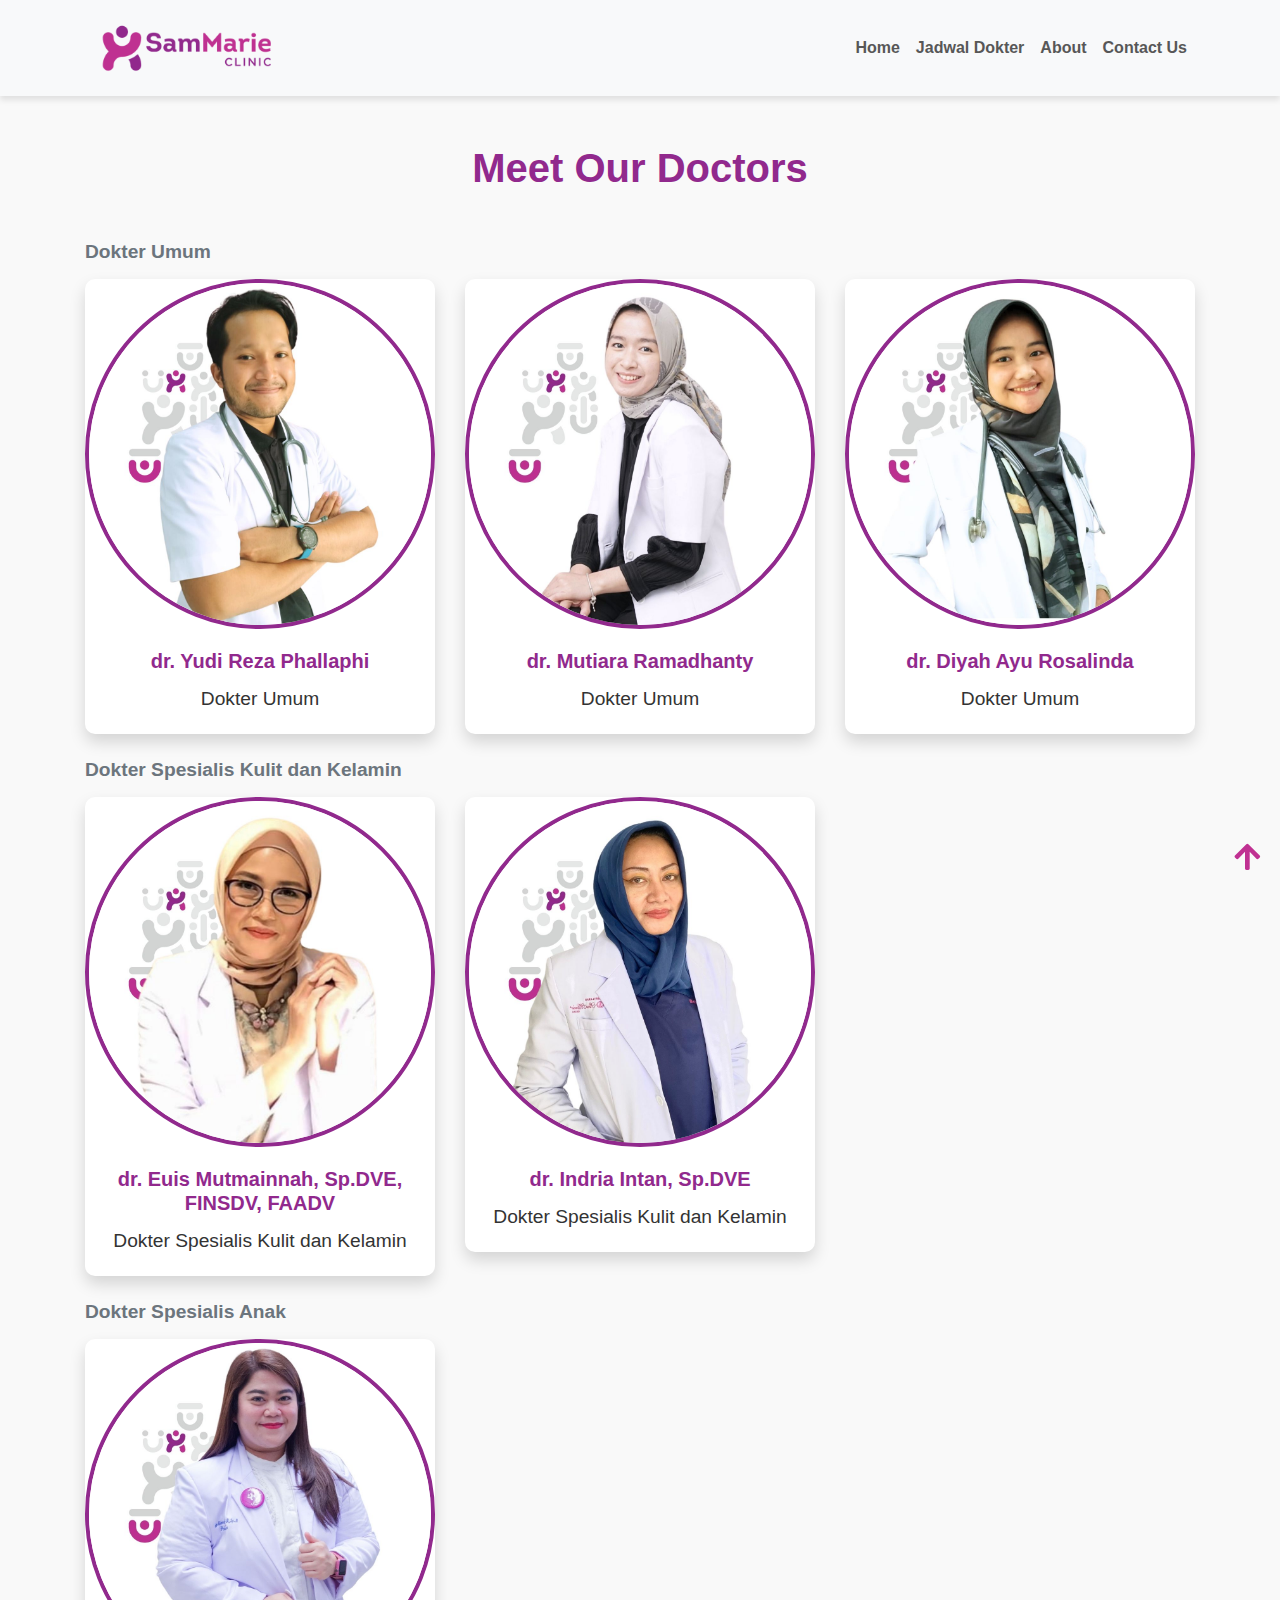
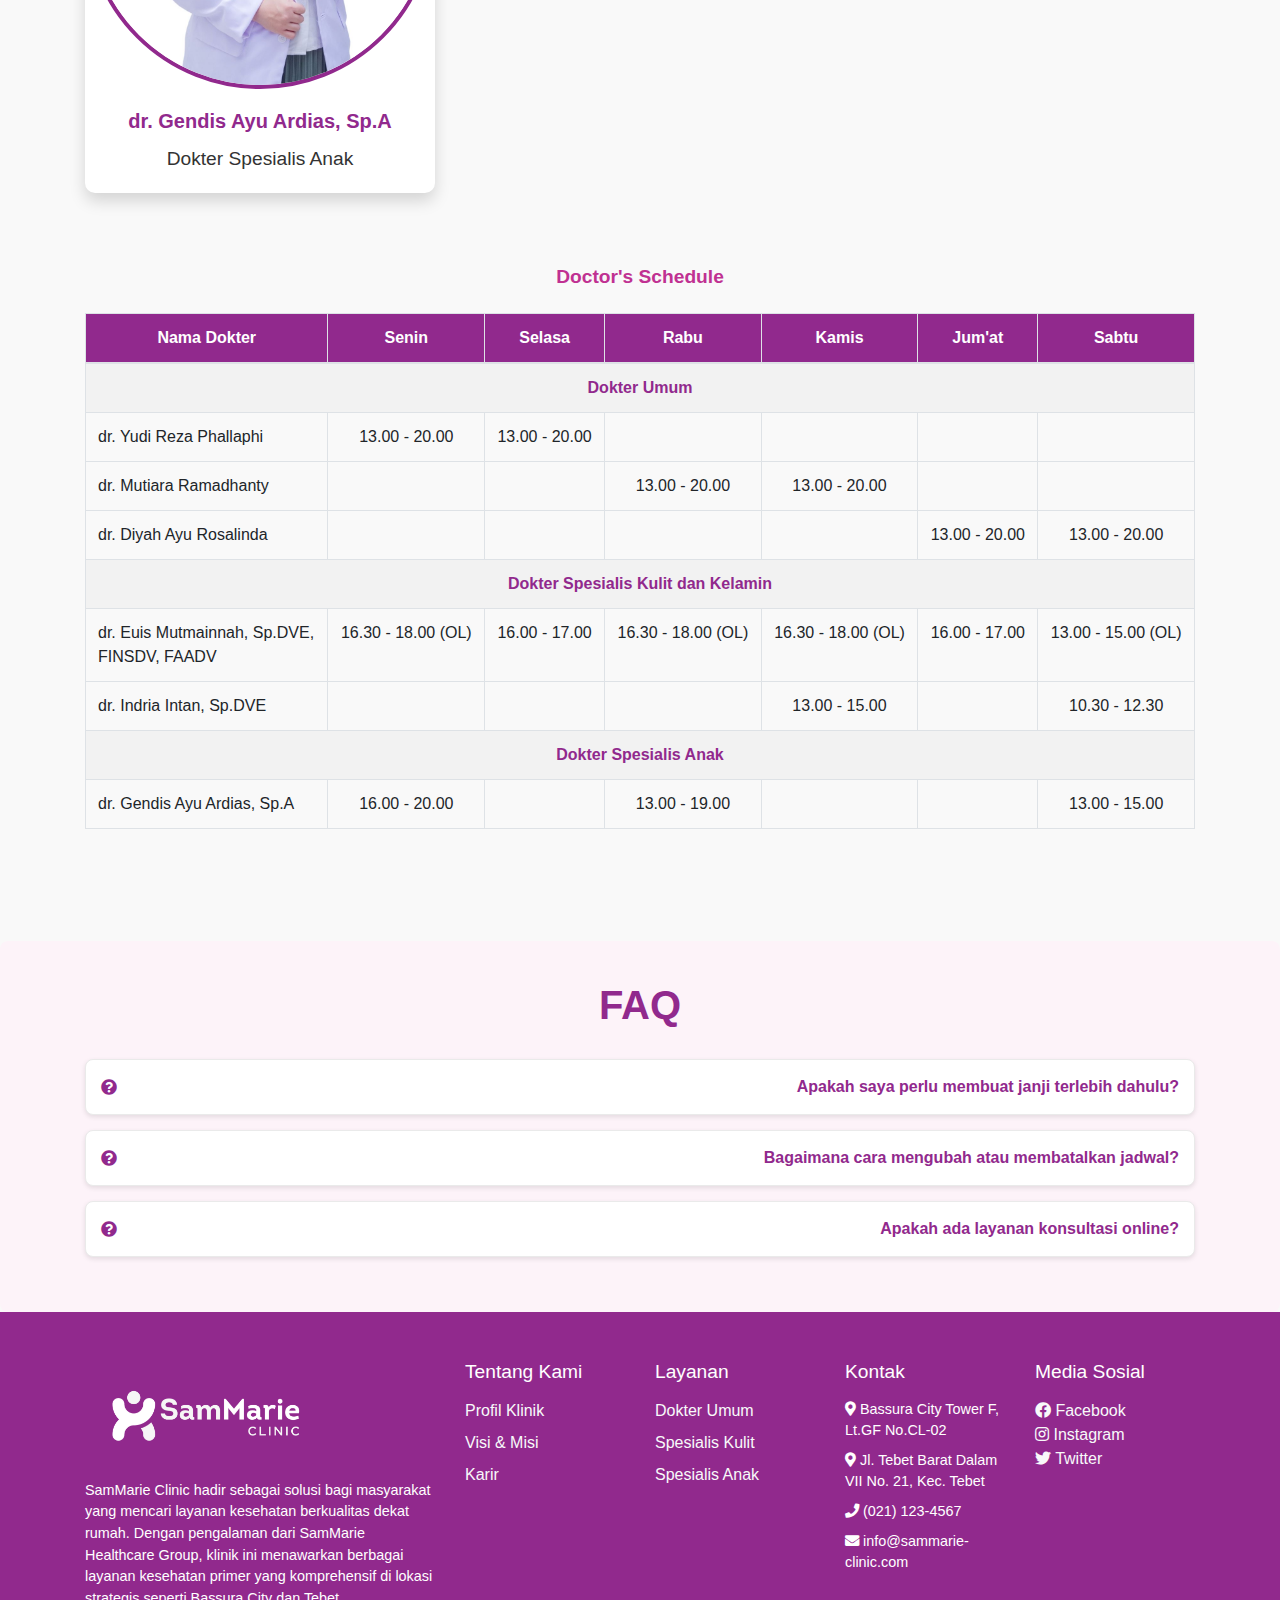
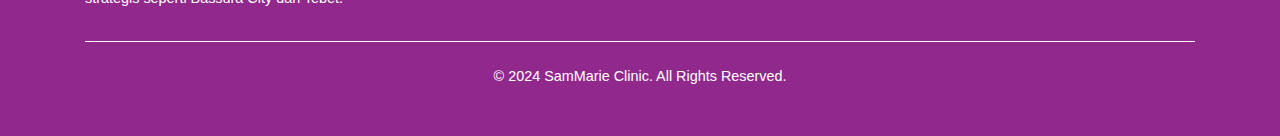
<file: jd.html>
<!DOCTYPE html>
<html lang="en">
  <head>
    <meta charset="UTF-8" />
    <meta name="viewport" content="width=device-width, initial-scale=1.0" />
    <title>Jadwal Dokter</title>
    <!-- Favicon -->
    <link rel="icon" href="assets/images/favicon.png" type="image/png" />
    <style>
      html {
        scroll-behavior: smooth;
      }
    </style>

    <!-- Bootstrap CSS -->
    <link href="css/bootstrap.min.css" rel="stylesheet" />

    <!-- Font Awesome CDN -->
    <link
      rel="stylesheet"
      href="https://cdnjs.cloudflare.com/ajax/libs/font-awesome/5.15.4/css/all.min.css"
    />

    <!-- Custom CSS -->
    <link rel="stylesheet" href="css/style.css" />
  </head>

  <body>
    <!-- Scroll Up Button -->
    <a href="#" class="scroll-up" id="scrollUp">
      <i class="fas fa-arrow-up"></i>
    </a>

    <!-- Header Section -->
    <header class="navbar navbar-expand-lg navbar-light bg-light">
      <div class="container">
        <a class="navbar-brand" href="index.html">
          <img
            src="assets/images/smc-logo.png"
            alt="SamMarie Clinic"
            class="logo"
          />
        </a>
        <button
          class="navbar-toggler"
          type="button"
          data-toggle="collapse"
          data-target="#navbarNav"
          aria-controls="navbarNav"
          aria-expanded="false"
          aria-label="Toggle navigation"
        >
          <span class="navbar-toggler-icon"></span>
        </button>
        <div class="collapse navbar-collapse" id="navbarNav">
          <ul class="navbar-nav ml-auto">
            <li class="nav-item">
              <a class="nav-link menu-hover" href="index.html">Home</a>
            </li>
            <!--<li class="nav-item">
              <a class="nav-link menu-hover" href="index.html"
                >Layanan Unggulan</a
              >
            </li> /-->
            <li class="nav-item">
              <a class="nav-link menu-hover" href="jd.html">Jadwal Dokter</a>
            </li>
            <li class="nav-item">
              <a class="nav-link menu-hover" href="about.html">About</a>
            </li>
            <li class="nav-item">
              <a class="nav-link menu-hover" href="contact.html">Contact Us</a>
            </li>
          </ul>
        </div>
      </div>
    </header>

    <main>
      <!-- Meet Our Doctors Section -->
      <section id="meet-our-doctors" class="py-5">
        <div class="container">
          <h1
            class="text-center mb-5"
            style="font-weight: bold; color: #91298d"
          >
            Meet Our Doctors
          </h1>

          <!-- Dokter Umum -->
          <div class="mb-4">
            <h4 class="text-muted">Dokter Umum</h4>
            <div class="row gy-4">
              <!-- Doctor 1 -->
              <div class="col-md-4">
                <div class="card shadow doctor-card text-center">
                  <img
                    src="assets/images/dr. Yudi Reza Phallaphi.jpg"
                    class="card-img-top rounded-circle"
                    alt="Doctor 1"
                  />
                  <div class="card-body">
                    <h5 class="card-title">dr. Yudi Reza Phallaphi</h5>
                    <p class="card-text">Dokter Umum</p>
                  </div>
                </div>
              </div>
              <!-- Doctor 2 -->
              <div class="col-md-4">
                <div class="card shadow doctor-card text-center">
                  <img
                    src="assets/images/dr. Mutiara Ramadhanty.jpg"
                    class="card-img-top rounded-circle"
                    alt="Doctor 2"
                  />
                  <div class="card-body">
                    <h5 class="card-title">dr. Mutiara Ramadhanty</h5>
                    <p class="card-text">Dokter Umum</p>
                  </div>
                </div>
              </div>
              <!-- Doctor 3 -->
              <div class="col-md-4">
                <div class="card shadow doctor-card text-center">
                  <img
                    src="assets/images/dr. Diyah Ayu Rosalinda.jpg"
                    class="card-img-top rounded-circle"
                    alt="Doctor 3"
                  />
                  <div class="card-body">
                    <h5 class="card-title">dr. Diyah Ayu Rosalinda</h5>
                    <p class="card-text">Dokter Umum</p>
                  </div>
                </div>
              </div>
            </div>
          </div>

          <div class="container"></div>
          <!-- Dokter Spesialis Kulit dan Kelamin -->
          <div class="mb-4">
            <h4 class="text-muted">Dokter Spesialis Kulit dan Kelamin</h4>
            <div class="row gy-4">
              <!-- Doctor 1 -->
              <div class="col-md-4">
                <div class="card shadow doctor-card text-center">
                  <img
                    src="assets/images/dr. Euis Mutmainnah, Sp.DVE, FINSDV, FAADV.jpg"
                    class="card-img-top rounded-circle"
                    alt="Doctor 1"
                  />
                  <div class="card-body">
                    <h5 class="card-title">
                      dr. Euis Mutmainnah, Sp.DVE, FINSDV, FAADV
                    </h5>
                    <p class="card-text">Dokter Spesialis Kulit dan Kelamin</p>
                  </div>
                </div>
              </div>
              <!-- Doctor 2 -->
              <div class="col-md-4">
                <div class="card shadow doctor-card text-center">
                  <img
                    src="assets/images/dr. Indria Intan, Sp.DVE.jpg"
                    class="card-img-top rounded-circle"
                    alt="Doctor 2"
                  />
                  <div class="card-body">
                    <h5 class="card-title">dr. Indria Intan, Sp.DVE</h5>
                    <p class="card-text">Dokter Spesialis Kulit dan Kelamin</p>
                  </div>
                </div>
              </div>
            </div>
          </div>

          <div class="container"></div>
          <!-- Dokter Spesialis Anak -->
          <div class="mb-4">
            <h4 class="text-muted">Dokter Spesialis Anak</h4>
            <div class="row gy-4">
              <!-- Doctor 1 -->
              <div class="col-md-4">
                <div class="card shadow doctor-card text-center">
                  <img
                    src="assets/images/dr. Gendis Ayu Ardias, Sp.A.jpg"
                    class="card-img-top rounded-circle"
                    alt="Doctor 1"
                  />
                  <div class="card-body">
                    <h5 class="card-title">dr. Gendis Ayu Ardias, Sp.A</h5>
                    <p class="card-text">Dokter Spesialis Anak</p>
                  </div>
                </div>
              </div>
              <!-- Doctor 2 matiin sementara
              <div class="col-md-4">
                <div class="card shadow doctor-card text-center">
                  <img
                    src="assets/images/dr. Shofa Nisrina Luthfiyani, SpA.jpg"
                    class="card-img-top rounded-circle"
                    alt="Doctor 2"
                  />
                  <div class="card-body">
                    <h5 class="card-title">
                      dr. Shofa Nisrina Luthfiyani, SpA
                    </h5>
                    <p class="card-text">Dokter Spesialis Anak</p>
                  </div>
                </div>
              </div> -->
            </div>
          </div>

          <!-- Doctor Schedule -->
          <section id="doctor-schedule" class="py-5">
            <h2 class="text-center mb-4" style="color: #c03192">
              Doctor's Schedule
            </h2>
            <div class="table-responsive">
              <table class="table table-bordered text-center">
                <thead>
                  <tr style="background-color: #91298d; color: white">
                    <th>Nama Dokter</th>
                    <th>Senin</th>
                    <th>Selasa</th>
                    <th>Rabu</th>
                    <th>Kamis</th>
                    <th>Jum'at</th>
                    <th>Sabtu</th>
                  </tr>
                </thead>
                <tbody>
                  <!-- Pemisah Dokter Umum -->
                  <tr style="background-color: #f2f2f2; font-weight: bold">
                    <td colspan="7" class="text-center" style="color: #91298d">
                      Dokter Umum
                    </td>
                  </tr>
                  <tr>
                    <td style="text-align: left">dr. Yudi Reza Phallaphi</td>
                    <td>13.00 - 20.00</td>
                    <td>13.00 - 20.00</td>
                    <td>&nbsp;</td>
                    <td>&nbsp;</td>
                    <td>&nbsp;</td>
                    <td>&nbsp;</td>
                  </tr>
                  <tr>
                    <td style="text-align: left">dr. Mutiara Ramadhanty</td>
                    <td>&nbsp;</td>
                    <td>&nbsp;</td>
                    <td>13.00 - 20.00</td>
                    <td>13.00 - 20.00</td>
                    <td>&nbsp;</td>
                    <td>&nbsp;</td>
                  </tr>
                  <tr>
                    <td style="text-align: left">dr. Diyah Ayu Rosalinda</td>
                    <td>&nbsp;</td>
                    <td>&nbsp;</td>
                    <td>&nbsp;</td>
                    <td>&nbsp;</td>
                    <td>13.00 - 20.00</td>
                    <td>13.00 - 20.00</td>
                  </tr>
                  <!-- Pemisah Dokter Spesialis Kulit -->
                  <tr style="background-color: #f2f2f2; font-weight: bold">
                    <td colspan="7" class="text-center" style="color: #91298d">
                      Dokter Spesialis Kulit dan Kelamin
                    </td>
                  </tr>
                  <tr>
                    <td style="text-align: left">
                      dr. Euis Mutmainnah, Sp.DVE,<br />
                      FINSDV, FAADV
                    </td>
                    <td>16.30 - 18.00 (OL)</td>
                    <td>16.00 - 17.00</td>
                    <td>16.30 - 18.00 (OL)</td>
                    <td>16.30 - 18.00 (OL)</td>
                    <td>16.00 - 17.00</td>
                    <td>13.00 - 15.00 (OL)</td>
                  </tr>
                  <tr>
                    <td style="text-align: left">dr. Indria Intan, Sp.DVE</td>
                    <td>&nbsp;</td>
                    <td>&nbsp;</td>
                    <td>&nbsp;</td>
                    <td>13.00 - 15.00</td>
                    <td>&nbsp;</td>
                    <td>10.30 - 12.30</td>
                  </tr>
                  <!-- Pemisah Dokter Spesialis Anak -->
                  <tr style="background-color: #f2f2f2; font-weight: bold">
                    <td colspan="7" class="text-center" style="color: #91298d">
                      Dokter Spesialis Anak
                    </td>
                  </tr>
                  <tr>
                    <td style="text-align: left">
                      dr. Gendis Ayu Ardias, Sp.A
                    </td>
                    <td>16.00 - 20.00</td>
                    <td>&nbsp;</td>
                    <td>13.00 - 19.00</td>
                    <td>&nbsp;</td>
                    <td>&nbsp;</td>
                    <td>13.00 - 15.00</td>
                  </tr>
                  <!--<tr>
                    <td style="text-align: left">
                      dr. Shofa Nisrina Luthfiyani, Sp.A
                    </td>
                    <td>&nbsp;</td>
                    <td>13.00 - 15.00</td>
                    <td>&nbsp;</td>
                    <td>16.00 - 19.00</td>
                    <td>&nbsp;</td>
                    <td>&nbsp;</td>
                  </tr> -->
                </tbody>
              </table>
            </div>
          </section>
        </div>
      </section>
    </main>

    <!-- FAQ -->
    <section class="faq-section">
      <div class="container">
        <h2>FAQ</h2>
        <div class="faq-item">
          <div class="faq-question">
            <i class="fas fa-question-circle"></i> Apakah saya perlu membuat
            janji terlebih dahulu?
          </div>
          <div class="faq-answer">
            Ya, sangat disarankan untuk membuat janji terlebih dahulu agar
            mendapatkan layanan yang lebih cepat dan nyaman.
          </div>
        </div>
        <div class="faq-item">
          <div class="faq-question">
            <i class="fas fa-question-circle"></i> Bagaimana cara mengubah atau
            membatalkan jadwal?
          </div>
          <div class="faq-answer">
            Anda dapat menghubungi klinik melalui WhatsApp atau telepon untuk
            mengubah atau membatalkan jadwal.
          </div>
        </div>
        <div class="faq-item">
          <div class="faq-question">
            <i class="fas fa-question-circle"></i> Apakah ada layanan konsultasi
            online?
          </div>
          <div class="faq-answer">
            Ya, klinik kami menyediakan layanan telemedicine untuk konsultasi
            online dengan dokter.
          </div>
        </div>
      </div>
    </section>

    <!-- footer sitemap -->
    <footer class="footer text-white py-5">
      <div class="container">
        <div class="row">
          <!-- Logo dan Artikel -->
          <div class="col-md-4">
            <img
              src="assets/images/logo-sitemap.png"
              alt="Logo SamMarie Clinic"
              class="img-fluid mb-3"
            />
            <p>
              SamMarie Clinic hadir sebagai solusi bagi masyarakat yang mencari
              layanan kesehatan berkualitas dekat rumah. Dengan pengalaman dari
              SamMarie Healthcare Group, klinik ini menawarkan berbagai layanan
              kesehatan primer yang komprehensif di lokasi strategis seperti
              Bassura City dan Tebet.
            </p>
          </div>
          <!-- Tentang Kami -->
          <div class="col-md-2">
            <h5>Tentang Kami</h5>
            <ul class="list-unstyled">
              <li><a href="#" class="text-light">Profil Klinik</a></li>
              <li><a href="#" class="text-light">Visi & Misi</a></li>
              <li><a href="karir.html" class="text-light">Karir</a></li>
            </ul>
          </div>
          <!-- Layanan -->
          <div class="col-md-2">
            <h5>Layanan</h5>
            <ul class="list-unstyled">
              <li><a href="#" class="text-light">Dokter Umum</a></li>
              <li><a href="#" class="text-light">Spesialis Kulit</a></li>
              <li><a href="#" class="text-light">Spesialis Anak</a></li>
            </ul>
          </div>
          <!-- Kontak -->
          <div class="col-md-2">
            <h5>Kontak</h5>
            <p>
              <i class="fas fa-map-marker-alt"></i> Bassura City Tower F, Lt.GF
              No.CL-02
            </p>
            <p>
              <i class="fas fa-map-marker-alt"></i> Jl. Tebet Barat Dalam VII
              No. 21, Kec. Tebet
            </p>
            <p><i class="fas fa-phone"></i> (021) 123-4567</p>
            <p><i class="fas fa-envelope"></i> info@sammarie-clinic.com</p>
          </div>
          <!-- Media Sosial -->
          <div class="col-md-2">
            <h5>Media Sosial</h5>
            <a href="#" class="text-light d-block"
              ><i class="fab fa-facebook"></i> Facebook</a
            >
            <a href="#" class="text-light d-block"
              ><i class="fab fa-instagram"></i> Instagram</a
            >
            <a href="#" class="text-light d-block"
              ><i class="fab fa-twitter"></i> Twitter</a
            >
          </div>
        </div>
        <hr class="bg-light my-4" />
        <p class="text-center mb-0">
          &copy; 2024 SamMarie Clinic. All Rights Reserved.
        </p>
      </div>
    </footer>

    <!-- Footer Section 
    <footer class="bg-dark text-white py-3 text-center">
      <p>&copy; 2024 SamMarie Clinic | All Rights Reserved</p>
    </footer>
    -->

    <!-- Scripts -->
    <script src="js/jquery-3.4.1.slim.min.js"></script>
    <script src="js/bootstrap.min.js"></script>
    <script src="js/scripts.js"></script>
  </body>
</html>
</file>
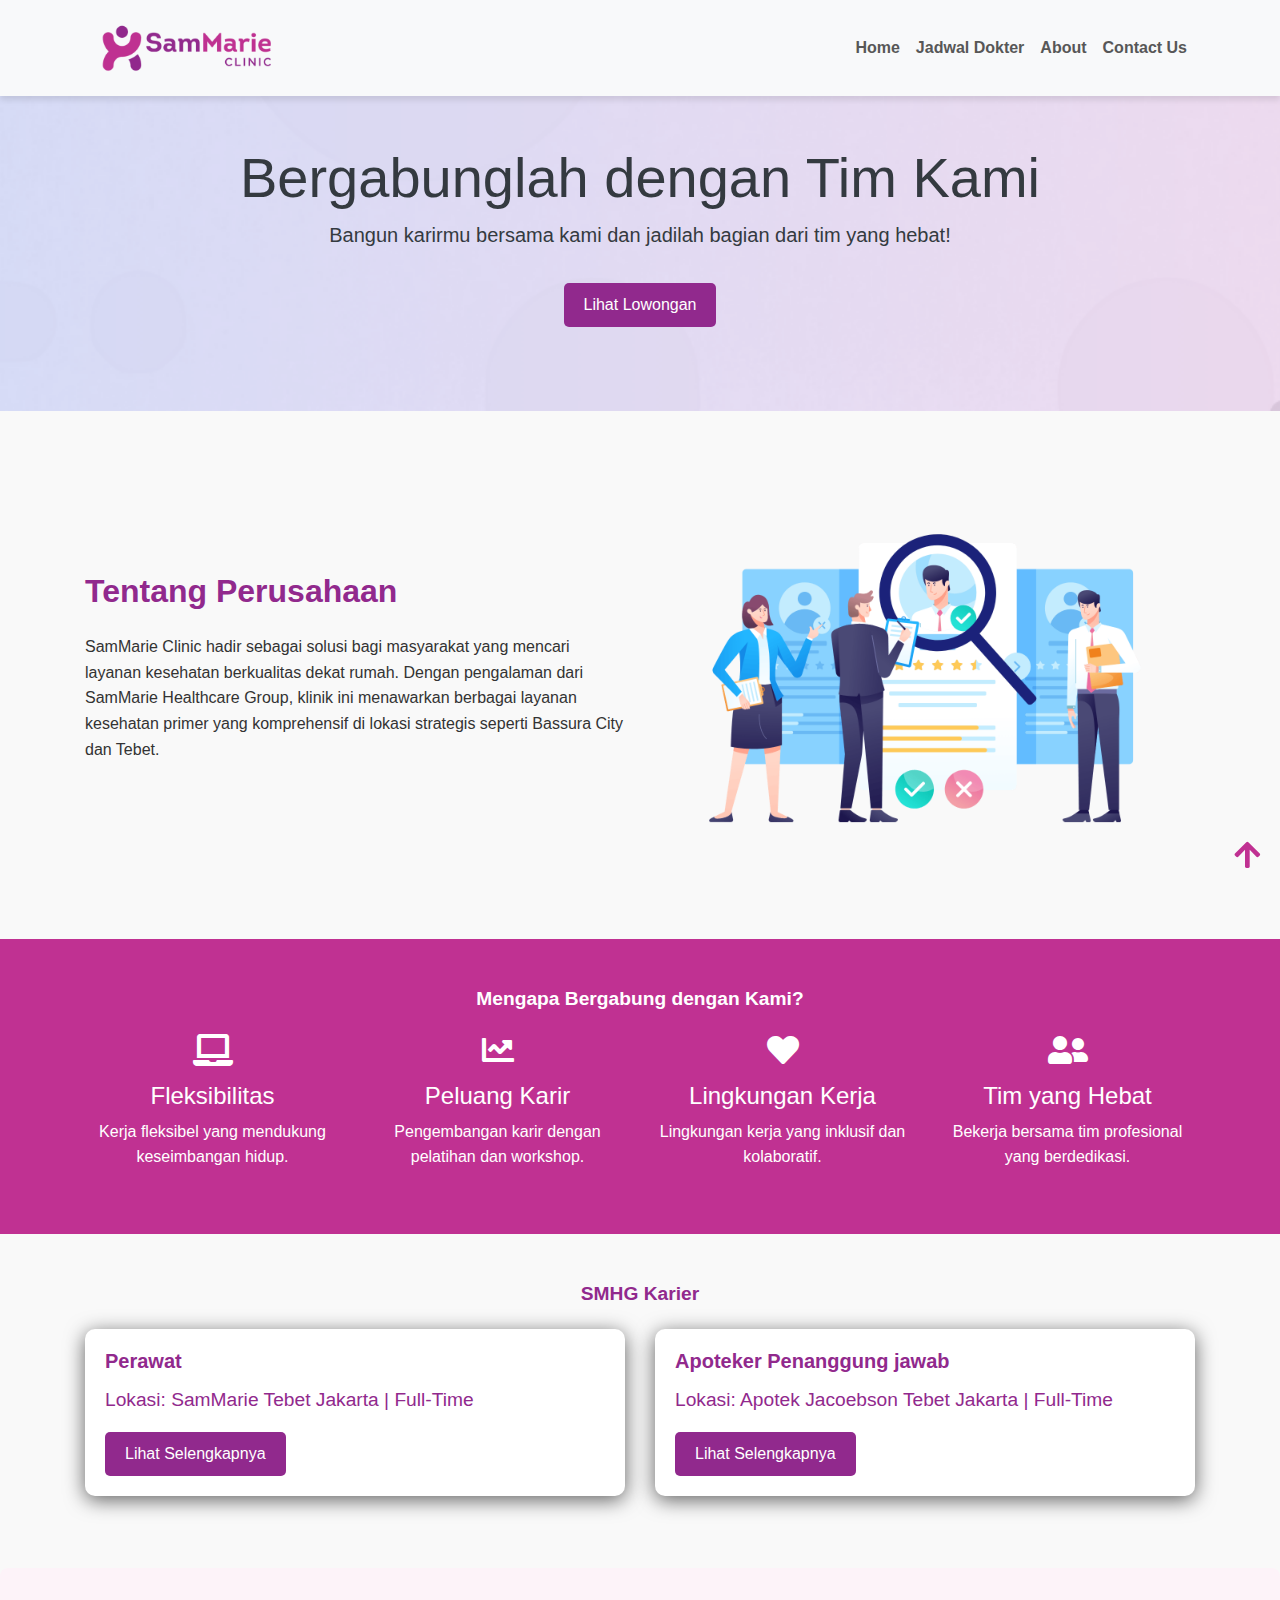
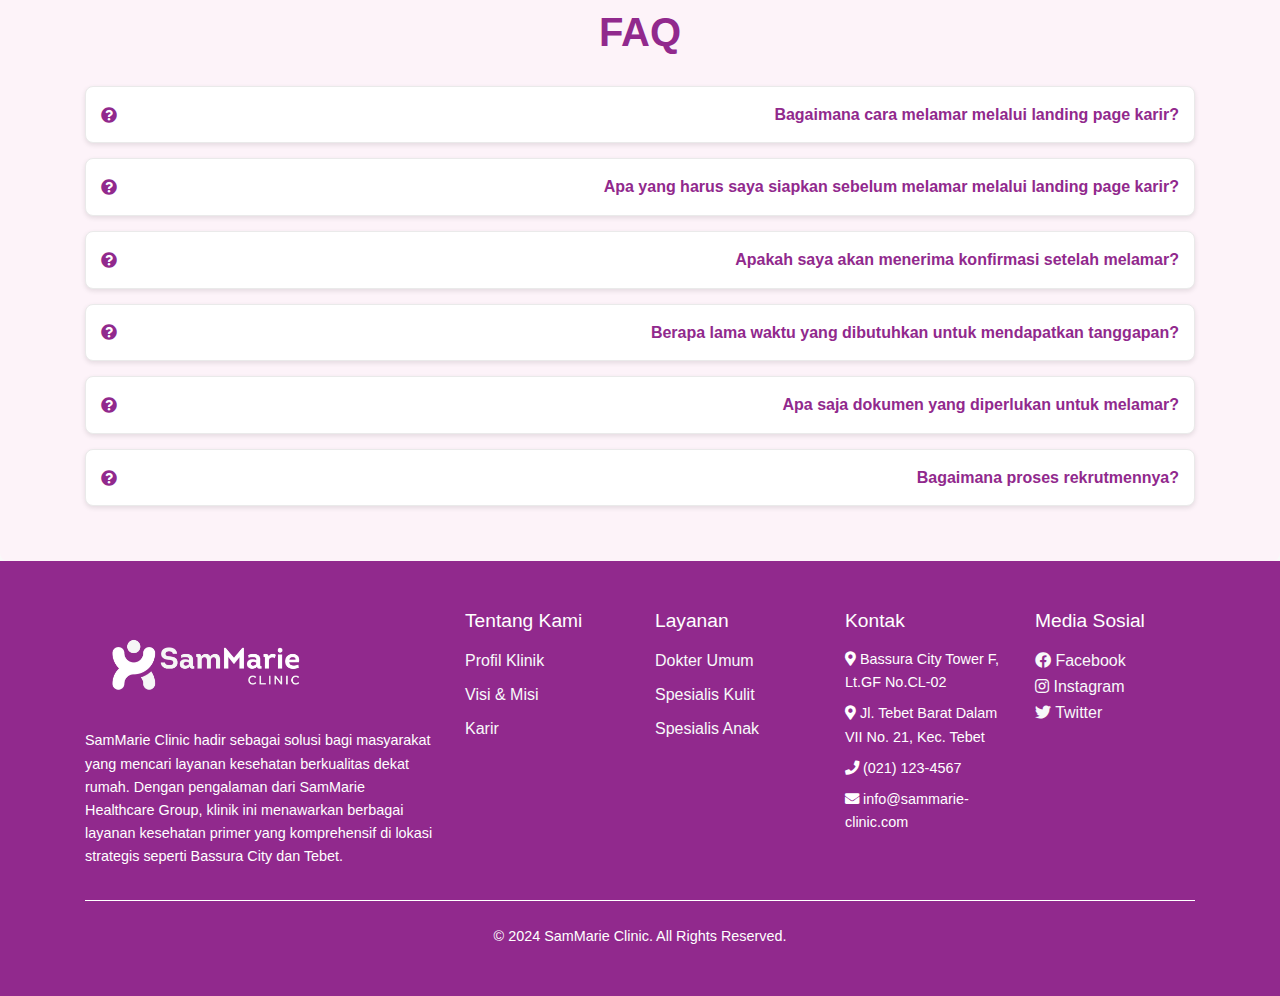
<file: karir.html>
<!DOCTYPE html>
<html lang="en">
  <head>
    <meta charset="UTF-8" />
    <meta name="viewport" content="width=device-width, initial-scale=1.0" />
    <title>SamMarie Clinic</title>
    <!-- Favicon -->
    <link rel="icon" href="assets/images/favicon.png" type="image/png" />

    <style>
      html {
        scroll-behavior: smooth;
      }
    </style>

    <!-- Favicon -->
    <link rel="icon" href="assets/images/favicon.png" type="image/x-icon" />

    <!-- Bootstrap CSS -->
    <link href="css/bootstrap.min.css" rel="stylesheet" />

    <!-- Font Awesome CDN -->
    <link
      rel="stylesheet"
      href="https://cdnjs.cloudflare.com/ajax/libs/font-awesome/5.15.4/css/all.min.css"
    />

    <!-- Custom CSS -->
    <link rel="stylesheet" href="css/style.css" />
  </head>
  <body>
    <!-- Scroll Up Button -->
    <a href="#" class="scroll-up" id="scrollUp">
      <i class="fas fa-arrow-up"></i>
    </a>

    <!-- Header Section -->
    <header class="navbar navbar-expand-lg navbar-light bg-light">
      <div class="container">
        <!-- Logo Klinik -->
        <a class="navbar-brand" href="index.html">
          <img
            src="assets/images/smc-logo.png"
            alt="SamMarie Clinic"
            class="logo"
          />
        </a>

        <!-- Tombol untuk navigasi responsif -->
        <button
          class="navbar-toggler"
          type="button"
          data-toggle="collapse"
          data-target="#navbarNav"
          aria-controls="navbarNav"
          aria-expanded="false"
          aria-label="Toggle navigation"
        >
          <span class="navbar-toggler-icon"></span>
        </button>

        <!-- Menu Navigasi -->
        <div class="collapse navbar-collapse" id="navbarNav">
          <ul class="navbar-nav ml-auto">
            <li class="nav-item">
              <a class="nav-link menu-hover" href="index.html">Home</a>
            </li>
            <!--<li class="nav-item">
              <a class="nav-link menu-hover" href="#layanan-unggulan">Layanan Unggulan</a>
            </li> /-->
            <li class="nav-item">
              <a class="nav-link menu-hover" href="jd.html">Jadwal Dokter</a>
            </li>
            <li class="nav-item">
              <a class="nav-link menu-hover" href="about.html">About</a>
            </li>
            <li class="nav-item">
              <a class="nav-link menu-hover" href="contact.html">Contact Us</a>
            </li>
          </ul>
        </div>
      </div>
    </header>

    <style>
      /* General Styling */
      body {
        font-family: Arial, sans-serif;
        line-height: 1.6;
        color: #91298d;
      }

      /* Hero Section */
      .hero-section {
        /*background-color: #91298d;*/
        color: white;
        background-image: url("assets/images/background.png"); /* Ganti dengan gambar latar Anda */
        background-size: cover;
        background-attachment: fixed;
        height: 35vh;
      }

      /* Benefits Section */
      .benefits-section {
        background-color: #c03192;
        padding: 40px 0;
      }

      .benefits-section h2 {
        color: white;
      }

      .benefits-section i {
        color: #fff;
      }

      /* About Section */
      .about-section h2 {
        color: #91298d;
        font-size: 2rem;
      }

      .about-section p {
        color: #333;
        font-size: 1rem;
        line-height: 1.6;
      }

      .about-section img {
        max-width: 80%;
        height: auto;
      }
    </style>

    <!-- Hero Section -->
    <section class="hero-section text-center text-dark py-5">
      <div class="container">
        <h1 class="display-4">Bergabunglah dengan Tim Kami</h1>
        <p class="lead">
          Bangun karirmu bersama kami dan jadilah bagian dari tim yang hebat!
        </p>
        <a href="#jobs" class="btn btn-primary mt-3">Lihat Lowongan</a>
      </div>
    </section>

    <!-- Tentang Perusahaan -->
    <section class="about-section py-5">
      <div class="container">
        <div class="row align-items-center">
          <!-- Deskripsi -->
          <div class="col-md-6 text-start text-md-start">
            <h2 class="mb-4">Tentang Perusahaan</h2>
            <p>
              SamMarie Clinic hadir sebagai solusi bagi masyarakat yang mencari
              layanan kesehatan berkualitas dekat rumah. Dengan pengalaman dari
              SamMarie Healthcare Group, klinik ini menawarkan berbagai layanan
              kesehatan primer yang komprehensif di lokasi strategis seperti
              Bassura City dan Tebet.
            </p>
          </div>
          <!-- Gambar Ilustrasi -->
          <div class="col-md-6 text-center">
            <img
              src="assets/images/karir.png"
              alt="Ilustrasi Perusahaan"
              class="img-fluid"
            />
          </div>
        </div>
      </div>
    </section>

    <!-- Keuntungan Bergabung -->
    <section class="benefits-section py-5 text-white">
      <div class="container">
        <h2 class="text-center mb-4">Mengapa Bergabung dengan Kami?</h2>
        <div class="row text-center">
          <div class="col-md-3">
            <i class="fas fa-laptop fa-2x mb-3"></i>
            <h4>Fleksibilitas</h4>
            <p>Kerja fleksibel yang mendukung keseimbangan hidup.</p>
          </div>
          <div class="col-md-3">
            <i class="fas fa-chart-line fa-2x mb-3"></i>
            <h4>Peluang Karir</h4>
            <p>Pengembangan karir dengan pelatihan dan workshop.</p>
          </div>
          <div class="col-md-3">
            <i class="fas fa-heart fa-2x mb-3"></i>
            <h4>Lingkungan Kerja</h4>
            <p>Lingkungan kerja yang inklusif dan kolaboratif.</p>
          </div>
          <div class="col-md-3">
            <i class="fas fa-user-friends fa-2x mb-3"></i>
            <h4>Tim yang Hebat</h4>
            <p>Bekerja bersama tim profesional yang berdedikasi.</p>
          </div>
        </div>
      </div>
    </section>

    <!-- Lowongan Pekerjaan -->
    <section id="jobs" class="jobs-section py-5">
      <div class="container">
        <h2 class="text-center mb-4">SMHG Karier</h2>
        <div class="row">
          <div class="col-md-6 mb-4">
            <div class="card">
              <div class="card-body">
                <h5 class="card-title">Perawat</h5>
                <p class="card-text">
                  Lokasi: SamMarie Tebet Jakarta | Full-Time
                </p>
                <a href="#" class="btn btn-primary">Lihat Selengkapnya</a>
              </div>
            </div>
          </div>
          <div class="col-md-6 mb-4">
            <div class="card">
              <div class="card-body">
                <h5 class="card-title">Apoteker Penanggung jawab</h5>
                <p class="card-text">
                  Lokasi: Apotek Jacoebson Tebet Jakarta | Full-Time
                </p>
                <a href="#" class="btn btn-primary">Lihat Selengkapnya</a>
              </div>
            </div>
          </div>
        </div>
      </div>
    </section>

    <!--<section id="jobs" class="jobs-section py-5">
      <div class="container">
        <div class="row">
          <div class="col-md-6 mb-4">
            <div class="card">
              <div class="card-body">
                <h5 class="card-title">Software Engineer</h5>
                <p class="card-text">Lokasi: Jakarta | Full-Time</p>
                <a href="#" class="btn btn-primary">Lihat Selengkapnya</a>
              </div>
            </div>
          </div>
          <div class="col-md-6 mb-4">
            <div class="card">
              <div class="card-body">
                <h5 class="card-title">Marketing Specialist</h5>
                <p class="card-text">Lokasi: Bandung | Full-Time</p>
                <a href="#" class="btn btn-primary">Lihat Selengkapnya</a>
              </div>
            </div>
          </div>
        </div>
      </div>
    </section> -->

    <!-- FAQ -->
    <section class="faq-section">
      <div class="container">
        <h2>FAQ</h2>
        <div class="faq-item">
          <div class="faq-question">
            <i class="fas fa-question-circle"></i> Bagaimana cara melamar
            melalui landing page karir?
          </div>
          <div class="faq-answer">
            Biasanya, terdapat formulir lamaran yang bisa diisi langsung di
            landing page atau tautan yang mengarah ke sistem lamaran online
            perusahaan.
          </div>
        </div>
        <div class="faq-item">
          <div class="faq-question">
            <i class="fas fa-question-circle"></i> Apa yang harus saya siapkan
            sebelum melamar melalui landing page karir?
          </div>
          <div class="faq-answer">
            Pastikan Anda memiliki resume/CV yang up-to-date dan surat lamaran
            (jika diperlukan).
          </div>
        </div>
        <div class="faq-item">
          <div class="faq-question">
            <i class="fas fa-question-circle"></i> Apakah saya akan menerima
            konfirmasi setelah melamar?
          </div>
          <div class="faq-answer">
            Ya, Sebagian besar perusahaan akan mengirimkan email konfirmasi
            setelah Anda berhasil mengirimkan lamaran.
          </div>
        </div>
        <div class="faq-item">
          <div class="faq-question">
            <i class="fas fa-question-circle"></i> Berapa lama waktu yang
            dibutuhkan untuk mendapatkan tanggapan?
          </div>
          <div class="faq-answer">
            Kami berusaha untuk memberikan tanggapan dalam 1–2 minggu setelah
            Anda mengirimkan lamaran. Jika Anda belum menerima kabar setelah
            periode ini, jangan ragu untuk menghubungi kami melalui
            [email/kontak yang disediakan].
          </div>
        </div>
        <div class="faq-item">
          <div class="faq-question">
            <i class="fas fa-question-circle"></i> Apa saja dokumen yang
            diperlukan untuk melamar?
          </div>
          <div class="faq-answer">
            Biasanya kami membutuhkan:
            <li>Curriculum Vitae (CV) atau resume</li>
            <li>Portofolio (jika relevan dengan posisi yang dilamar)</li>
            <li>Surat Lamaran Kerja</li>
            <li>Dokumen pendukung lainnya seperti sertifikat pelatihan</li>
          </div>
        </div>
        <div class="faq-item">
          <div class="faq-question">
            <i class="fas fa-question-circle"></i> Bagaimana proses
            rekrutmennya?
          </div>
          <div class="faq-answer">
            Proses rekrutmen kami terdiri dari:
            <li>
              Penyaringan awal: Kami akan meninjau lamaran Anda berdasarkan
              dokumen yang diunggah
            </li>
            <li>
              Wawancara: Kandidat yang lolos penyaringan akan dihubungi untuk
              wawancara
            </li>
            <li>
              Tes tambahan (jika diperlukan): Misalnya tes keterampilan atau
              psikotes
            </li>
            <li>
              Penawaran kerja: Kandidat yang berhasil akan menerima tawaran
              resmi dari kami
            </li>
          </div>
        </div>
      </div>
    </section>

    <!-- footer sitemap -->
    <footer class="footer text-white py-5">
      <div class="container">
        <div class="row">
          <!-- Logo dan Artikel -->
          <div class="col-md-4">
            <img
              src="assets/images/logo-sitemap.png"
              alt="Logo SamMarie Clinic"
              class="img-fluid mb-3"
            />
            <p>
              SamMarie Clinic hadir sebagai solusi bagi masyarakat yang mencari
              layanan kesehatan berkualitas dekat rumah. Dengan pengalaman dari
              SamMarie Healthcare Group, klinik ini menawarkan berbagai layanan
              kesehatan primer yang komprehensif di lokasi strategis seperti
              Bassura City dan Tebet.
            </p>
          </div>
          <!-- Tentang Kami -->
          <div class="col-md-2">
            <h5>Tentang Kami</h5>
            <ul class="list-unstyled">
              <li><a href="#" class="text-light">Profil Klinik</a></li>
              <li><a href="#" class="text-light">Visi & Misi</a></li>
              <li><a href="#" class="text-light">Karir</a></li>
            </ul>
          </div>
          <!-- Layanan -->
          <div class="col-md-2">
            <h5>Layanan</h5>
            <ul class="list-unstyled">
              <li><a href="#" class="text-light">Dokter Umum</a></li>
              <li><a href="#" class="text-light">Spesialis Kulit</a></li>
              <li><a href="#" class="text-light">Spesialis Anak</a></li>
            </ul>
          </div>
          <!-- Kontak -->
          <div class="col-md-2">
            <h5>Kontak</h5>
            <p>
              <i class="fas fa-map-marker-alt"></i> Bassura City Tower F, Lt.GF
              No.CL-02
            </p>
            <p>
              <i class="fas fa-map-marker-alt"></i> Jl. Tebet Barat Dalam VII
              No. 21, Kec. Tebet
            </p>
            <p><i class="fas fa-phone"></i> (021) 123-4567</p>
            <p><i class="fas fa-envelope"></i> info@sammarie-clinic.com</p>
          </div>
          <!-- Media Sosial -->
          <div class="col-md-2">
            <h5>Media Sosial</h5>
            <a href="#" class="text-light d-block"
              ><i class="fab fa-facebook"></i> Facebook</a
            >
            <a href="#" class="text-light d-block"
              ><i class="fab fa-instagram"></i> Instagram</a
            >
            <a href="#" class="text-light d-block"
              ><i class="fab fa-twitter"></i> Twitter</a
            >
          </div>
        </div>
        <hr class="bg-light my-4" />
        <p class="text-center mb-0">
          &copy; 2024 SamMarie Clinic. All Rights Reserved.
        </p>
      </div>
    </footer>

    <!-- Footer Section 
      <footer class="bg-dark text-white py-3 text-center">
        <p>&copy; 2024 SamMarie Clinic | All Rights Reserved</p>
      </footer>
      -->

    <!-- Scripts -->
    <script src="js/jquery-3.4.1.slim.min.js"></script>
    <script src="js/bootstrap.min.js"></script>
    <script src="js/scripts.js"></script>
    <script src="https://cdn.jsdelivr.net/npm/bootstrap@5.2.3/dist/js/bootstrap.bundle.min.js"></script>
  </body>
</html>
</file>
<file: css/style.css>
/* Atur warna utama untuk tema SamMarie Clinic */
.text-purple {
    color: #91298d;
  }
  
  /* Animasi sederhana dengan efek fadeIn */
  @keyframes fadeIn {
    0% {
      opacity: 0;
    }
    100% {
      opacity: 1;
    }
  }

  /*Bagian Header dimulai dari sini*/
  /* Logo */
.logo {
  height: 70px; /* Sesuaikan ukuran logo */
}

/* Menu Navigasi */
.navbar {
  box-shadow: 0 4px 6px rgba(0, 0, 0, 0.1); /* Tambahkan bayangan ringan */
}

.nav-link {
  color: #91298d; /* Warna utama */
  font-weight: bold;
  transition: color 0.3s ease, transform 0.2s ease; /* Efek hover */
}

.nav-link:hover {
  color: #c03192; /* Warna hover */
  transform: scale(1.1); /* Zoom ringan saat hover */
}

/* Responsif */
@media (max-width: 768px) {
  .navbar-brand img {
    height: 40px; /* Perkecil logo untuk layar kecil */
  }

  .nav-link {
    font-size: 14px; /* Perkecil teks menu */
  }
}

/*style CTA Navbar */
.btn-cta {
  background-color: #91298d;
  color: #fff;
  padding: 10px 20px;
  border-radius: 5px;
  font-size: 14px;
  font-weight: bold;
  text-transform: uppercase;
  transition: background-color 0.3s ease;
}

.btn-cta:hover {
  background-color: #c03192;
  text-decoration: none;
}

.navbar .ml-auto {
  align-items: center;
}
/* Sembunyikan tombol CTA di tampilan mobile */
@media (max-width: 768px) {
  .btn-cta {
    display: none;
  }
}
/* Tombol Ikon Pendaftaran (Hanya Mobile) */
.btn-icon-registration {
  display: none; /* Default tersembunyi untuk desktop */
  font-size: 24px;
  color: #91298d;
  margin-left: auto; /* Agar berada di sebelah kanan logo */
  margin-right: 15px;
  text-decoration: none;
}
.btn-icon-registration {
  padding: 5px; /* Tambahkan padding agar lebih proporsional */
  border-radius: 50%; /* Opsional: Bisa berbentuk lingkaran */
}

.btn-icon-registration:hover {
  color: #c03192;
}

/* Tampilkan ikon di tampilan mobile */
@media (max-width: 992px) {
  .btn-icon-registration {
    display: inline-block;
  }
}

/* Sembunyikan tombol CTA untuk tampilan mobile */
@media (max-width: 992px) {
  .btn-cta-mobile {
    display: none;
  }
}

/* Override warna default navigasi */
.navbar-light .navbar-nav .nav-link {
  color: #575757 !important; /* Warna utama untuk menu */
}

.navbar-light .navbar-nav .nav-link:hover {
  color: #c03192 !important; /* Warna hover */
  
}

/* Responsif */
@media (max-width: 768px) {
  .navbar-brand img {
    height: 60px; /* Perkecil logo untuk layar kecil */
  }

  .nav-link {
    font-size: 14px; /* Perkecil teks menu */
  }
}

/* Style untuk Scroll-Up Button */
.scroll-up {
  position: fixed;
  bottom: 20px;
  right: 20px;
  background-color: transparent;
  color: #c03192;
  font-size: 30px;
  cursor: pointer;
  border: none;
  transition: color 0.3s;
}

.scroll-up:hover {
  color: #91298d;
  transform: translateY(-3px); /* Efek melayang */
}


/* hero slider */
.hero {
  position: relative;
  overflow: hidden;
}

.carousel-item img {
  height: 90vh; /* Slider akan memenuhi tinggi layar */
  object-fit: cover; /* Gambar akan dipotong tanpa meregang */
}

.carousel-caption {
  background: rgba(163, 163, 163, 0.452); /* Background transparan */
  padding: 20px;
  border-radius: 10px;
}

.carousel-caption h2 {
  font-size: 2.5rem;
  font-weight: bold;
  color: #ffffff;
}

.carousel-caption p {
  font-size: 1.2rem;
  color: #ffffff;
}
.btn-primary {
  background-color: #91298d;
  border: none;
  padding: 10px 20px;
  font-size: 1rem;
  border-radius: 5px;
}

.btn-primary:hover {
  background-color: #c03192;
  color: #fff;
}
/* overlay slider */
.carousel-item::before {
  content: "";
  position: absolute;
  top: 0;
  left: 0;
  width: 100%;
  height: 100%;
  /*background: linear-gradient(180deg, rgba(0, 0, 0, 0.5), rgba(0, 0, 0, 0.1));*/
  z-index: 1;
}

.carousel-item img {
  position: relative;
  z-index: 0;
}
.carousel-item {
  transition: transform 1s ease-in-out, opacity 1s ease-in-out;
}

.carousel-control-prev-icon,
.carousel-control-next-icon {
  filter: invert(1); /* Membuat panah navigasi menjadi putih */
}
@media (max-width: 768px) {
  .carousel-caption h2 {
    font-size: 1.8rem;
  }
  .carousel-caption p {
    font-size: 1rem;
  }
  .carousel-item img {
    height: 50vh; /* Kurangi tinggi untuk layar kecil */
  }
}

/* Gaya umum untuk layanan unggulan */
.service-box {
  border: 2px solid #91298d;
  border-radius: 10px;
  transition: transform 0.3s, box-shadow 0.3s;
  background-color: #fdfdfd;
  box-shadow: 0 4px 6px rgba(0, 0, 0, 0.369);
}
/* Gaya untuk judul bagian */
.section-title {
  color: #91298d; /* Warna ungu sesuai tema */
  font-weight: bold; /* Membuat teks menjadi tebal */
  text-transform: capitalize; /* Membuat huruf besar di awal kata */
  font-size: 3rem; /* Ukuran font lebih besar */
}
/*deskripsi judul*/
.mb-4 {
  font-size: 1.2rem; /* Ukuran font lebih besar */
}

/* Efek hover */
.service-box:hover {
  transform: translateY(-10px);
  box-shadow: 0 10px 20px rgba(0, 0, 0, 0.2);
  background-color: #f4e6f5; /* Warna latar hover */
  box-shadow: 0 4px 6px rgba(0, 0, 0, 0.228);
}

/* Ikon warna utama */
.text-purple {
  color: #91298d;
}

/* Responsivitas */
@media (max-width: 768px) {
  .service-box {
    margin-bottom: 20px; /* Jarak antar kotak di layar kecil */
  }
}

/* Detail Layanan Unggulan */
.service-container {
  background-color: #ffffff;
  border-radius: 10px;
  padding: 20px;
  box-shadow: 0 4px 8px rgba(0, 0, 0, 0.1);
  transition: transform 0.3s ease, box-shadow 0.3s ease;
}

/* Efek hover */
.service-container:hover {
  transform: translateY(-5px);
  box-shadow: 0 8px 16px rgba(0, 0, 0, 0.2);
}

/* Layanan Konten (judul dan paragraf) */
.service-content {
  /*padding: 10px 15px; */
  color: #333;
  text-align: left; /* Rata kiri */
  padding: 20px; /* Memberi jarak di dalam container */
}

.service-content h3 {
  font-size: 1.6em;
  margin-bottom: 15px; 
  color: #91298d;
}

/* Gaya default untuk poin daftar */
.service-points li {
  margin-bottom: 8px; /* Jarak antar poin */
  font-size: 1.2rem; /* Ukuran font */
  color: #555; /* Warna teks default */
  cursor: pointer; /* Tunjukkan bahwa elemen dapat di-klik */
  transition: color 0.3s ease, transform 0.3s ease; /* Animasi halus */
}

/* Efek hover pada poin */
.service-points li:hover {
  color: #91298d; /* Warna berubah saat hover */
  transform: translateX(5px); /* Sedikit bergeser ke kanan */
}

/* Gaya untuk tautan di dalam poin */
.service-points li a {
  text-decoration: none; /* Hilangkan garis bawah default */
  color: inherit; /* Warna mengikuti teks default */
  transition: color 0.3s ease;
}

/* Efek hover untuk tautan */
.service-points li a:hover {
  color: #c03192; /* Warna saat hover */
  /* text-decoration: underline; /* Garis bawah saat hover */
}


/* Layanan Gambar */
.service-image img {
  width: 70%;
  height: auto;
  object-fit: cover;
  margin-left: 2.5rem; /* Memberi jarak ke kiri untuk gambar */
}

/* Responsif */
@media (max-width: 768px) {
  .service-content,
  .service-image {
    text-align: left;
  }

  .service-container {
    display: block;
  }

  .service-image img {
    max-width: 100%;
  }
}

/*css card meet our doctors */
.doctor-card {
  transition: transform 0.3s, box-shadow 0.3s;
}

.doctor-card:hover {
  transform: translateY(-10px);
  box-shadow: 0 8px 16px rgba(0, 0, 0, 0.2);
}

.card-img-wrapper {
  overflow: hidden;
  border-radius: 50%;
  margin: 1rem auto;
  width: 150px;
  height: 150px;
  display: flex;
  align-items: center;
  justify-content: center;
  background-color: #f9f9f9;
}

.card-img-top {
  width: 100%;
  height: 100%;
  object-fit: cover;
  transition: transform 0.3s;
}

.card-img-wrapper:hover .card-img-top {
  transform: scale(1.1);
}

.text-muted {
  font-size: 1.2rem;
  font-weight: bold;
  color: #6c757d;
  margin-bottom: 1rem;
}

/*untuk css card lokasi klinik */ 
.card {
  border: 0.5px;
  border-radius: 10px;
  transition: transform 0.3s ease, box-shadow 0.3s ease;
  box-shadow: 0 4px 20px rgba(0, 0, 0, 0.61);
}

.card:hover {
  transform: translateY(-5px);
  box-shadow: 0 4px 20px rgba(0, 0, 0, 0.188);
}

.card-title {
  font-weight: bold;
  color: #91298d;
}

.card-text i {
  margin-right: 5px;
}

/* CSS testimoni */
.testimonials-container {
  position: relative;
  max-width: 100%;
  overflow: hidden;
  margin: 2rem auto;
  padding: 1rem;
}

.testimonials-navigation {
  position: absolute;
  top: 50%;
  width: 100%;
  display: flex;
  justify-content: space-between;
  transform: translateY(-50%);
}

.scroll-button {
  background-color: transparent;
  color: white;
  border: none;
  padding: 0.5rem 1rem;
  cursor: pointer;
  border-radius: 10%;
  box-shadow: 0 4px 6px rgba(0, 0, 0, 0.1);
  transition: background-color 0.3s;
}

.scroll-button:hover {
  background-color: #c03192;
}

.testimonials-wrapper {
  display: flex;
  gap: 1rem;
  overflow-x: auto;
  scroll-behavior: smooth;
  scrollbar-width: none; /* For Firefox */
}

.testimonials-wrapper::-webkit-scrollbar {
  display: none; /* For Chrome, Safari, and Edge */
}

.testimonial {
  flex: 0 0 calc(20% - 1rem);
  box-shadow: 0 4px 6px rgba(0, 0, 0, 0.1);
  border-radius: 8px;
  padding: 1rem;
  background-color: #fff;
  text-align: center;
}

.testimonial-photo {
  width: 80px;
  height: 80px;
  border-radius: 50%;
  margin-bottom: 0.5rem;
}

.testimonial-name {
  font-size: 1.1rem;
  font-weight: bold;
  color: #333;
  margin-bottom: 0.3rem;
}

.testimonial-content {
  font-style: italic;
  color: #666;
  margin: 0.5rem 0;
}

.testimonial-rating {
  color: #f5b301;
  font-size: 1.2rem;
}

/*about us css */
/* Tambahan gaya untuk memperindah halaman About Us */

/* Hero Section */
.hero {
  position: relative;
  color: #fff;
  text-shadow: 0 2px 4px rgba(0, 0, 0, 0.6);
}
#hero .overlay {
  position: absolute;
  top: 0;
  left: 0;
  width: 100%;
  height: 100%;
  background: rgba(0, 0, 0, 0.352); /* Warna overlay gelap dengan transparansi */
  z-index: 1;
}
#hero .content {
  position: relative;
  z-index: 2; /* Pastikan konten di atas overlay */
}

/* Section Titles */
h2 {
  font-size: 2.5rem;
  font-weight: bold;
}

/* Image Styling */
img.rounded-circle {
  border: 4px solid #91298d;
  transition: transform 0.3s;
}

img.rounded-circle:hover {
  transform: scale(1.1);
}

/* Cards Hover Effect */
.card:hover {
  transform: translateY(-5px);
  box-shadow: 0 4px 12px rgba(0, 0, 0, 0.2);
}

/* Values Section Icons */
section#values i {
  transition: transform 0.3s, color 0.3s;
}

section#values i:hover {
  transform: scale(1.2);
  color: #91298d;
}

/* Map Styling */
iframe {
  border: 4px solid #91298d;
  border-radius: 8px;
}

/* CSS FAQ */
/* FAQ Section */
.faq-section {
  background-color: #fdf3f9;
  padding: 40px 20px;
  border-radius: 8px;
}

.faq-section h2 {
  color: #91298d;
  text-align: center;
  margin-bottom: 30px;
}

.faq-item {
  margin-bottom: 15px;
  background: #fff;
  border: 1px solid #eaeaea;
  border-radius: 8px;
  padding: 15px;
  box-shadow: 0 2px 5px rgba(0, 0, 0, 0.1);
  transition: transform 0.3s ease, box-shadow 0.3s ease;
}

.faq-item:hover {
  transform: translateY(-3px);
  box-shadow: 0 5px 10px rgba(0, 0, 0, 0.15);
}

.faq-question {
  font-weight: bold;
  color: #91298d;
  cursor: pointer;
  display: flex;
  align-items: center;
  justify-content: space-between;
}

.faq-question i {
  margin-right: 10px;
}

.faq-answer {
  margin-top: 10px;
  display: none;
  color: #666;
  font-size: 0.9rem;
  line-height: 1.5;
}

/* Active FAQ Styling */
.faq-item.active .faq-answer {
  display: block;
}

.faq-item.active .faq-question {
  color: #c03192;
}

/*css artikel homepage */
.bg-light-gray {
  background-color: #ecf0f3; /* Abu-abu terang */
}


.artikel-highlight .card-body {
    padding: 20px; /* Memberi jarak pada semua sisi */
    text-align: left; /* Teks rata kiri */
  }


.artikel-highlight .card {
  border-radius: 12px;
}

.artikel-highlight .card-img-top {
  height: 180px;
  object-fit: cover;
}

.artikel-highlight .card-title {
  font-size: 1.25rem;
  font-weight: 600;
}

.artikel-highlight .divider {
  width: 100px;
  height: 3px;
  background-color: #007bff; /* Warna utama */
  margin: 0 auto;
}

/*css daftar online */
.registration-section {
  background-color: #f0f0f0; /* Warna latar belakang awal */
  padding: 50px 0;
}

.registration-section:hover {
  background-color: #e0e0e0; /* Warna latar belakang saat hover */
}

.container {
  width: 100%; /* Membuat container fullwidth */
}

/*css form pop up */
.button-container {
  display: flex;
  gap: 1rem;
}
.modal-header {
  border-bottom: none;
}
.modal-footer {
  border-top: none;
}
label {
  display: block;
  margin-bottom: 8px;
  font-weight: bold;
}
input, select, textarea {
  width: 100%;
  padding: 10px;
  margin-bottom: 20px;
  border: 1px solid #ccc;
  border-radius: 5px;
}
button.submit {
  background-color: #91298d;
  color: white;
  font-weight: bold;
  border: none;
  cursor: pointer;
  padding: 10px;
  width: 100%;
}
button.submit:hover {
  background-color: #c03192;
}
button.btn-primary {
  font-size: 1rem;
  padding: 0.5rem 1rem;
}
.btn-close {
  font-size: 1.2rem;
}
.success-message {
  display: none;
  color: green;
  font-weight: bold;
  text-align: center;
  margin-top: 10px;
}

/*CSS SITEMAP FOOTER */
.footer {
  background-color: #91298d; /* Warna utama */
  color: #ffffff;
}

.footer a {
  text-decoration: none;
  color: #c03192; /* Warna aksen */
  transition: color 0.3s ease;
}

.footer a:hover {
  color: #ffffff;
}

.footer h5 {
  font-size: 1.2rem;
  margin-bottom: 1rem;
  color: #ffffff;
}

.footer ul {
  padding-left: 0;
}

.footer ul li {
  margin-bottom: 0.5rem;
}

.footer p {
  font-size: 0.9rem;
  margin-bottom: 0.5rem;
}

.footer img {
  max-width: 250px;
}

.footer hr {
  border-top: 1px solid #ffffff;
}

.footer .text-light {
  color: rgba(255, 255, 255, 0.7);
}

.footer .text-light:hover {
  color: #ffffff;
}

/* CSS Contact us */
body {
  font-family: Arial, sans-serif;
  margin: 0;
  padding: 0;
  background-color: #f9f9f9;
  color: #333333;
}

.header {
  text-align: center;
  padding: 40px 20px;
  background-color: #91298d;
  color: white;
}

.header h1 {
  font-size: 2.5rem;
  margin-bottom: 10px;
}

.contact-container {
  padding: 20px;
  max-width: 800px;
  margin: 0 auto;
}

.location-selector {
  text-align: center;
  margin-bottom: 30px;
}

.location-btn {
  background-color: #91298d;
  color: white;
  padding: 10px 20px;
  border: none;
  border-radius: 5px;
  cursor: pointer;
  margin: 0 10px;
  transition: background-color 0.3s;
}

.location-btn:hover {
  background-color: #c03192;
}

.location-details h2 {
  color: #91298d;
  margin-bottom: 10px;
}

.location-details ul {
  list-style: none;
  padding: 0;
  margin: 10px 0;
}

.location-details ul li {
  margin-bottom: 8px;
}


  /* Terapkan animasi pada elemen */
.hero-section {
    animation: fadeIn 1.5s ease-in-out;
  }
  .fade-in {
    animation: fadeIn 1s ease-in-out;
  }
</file>
